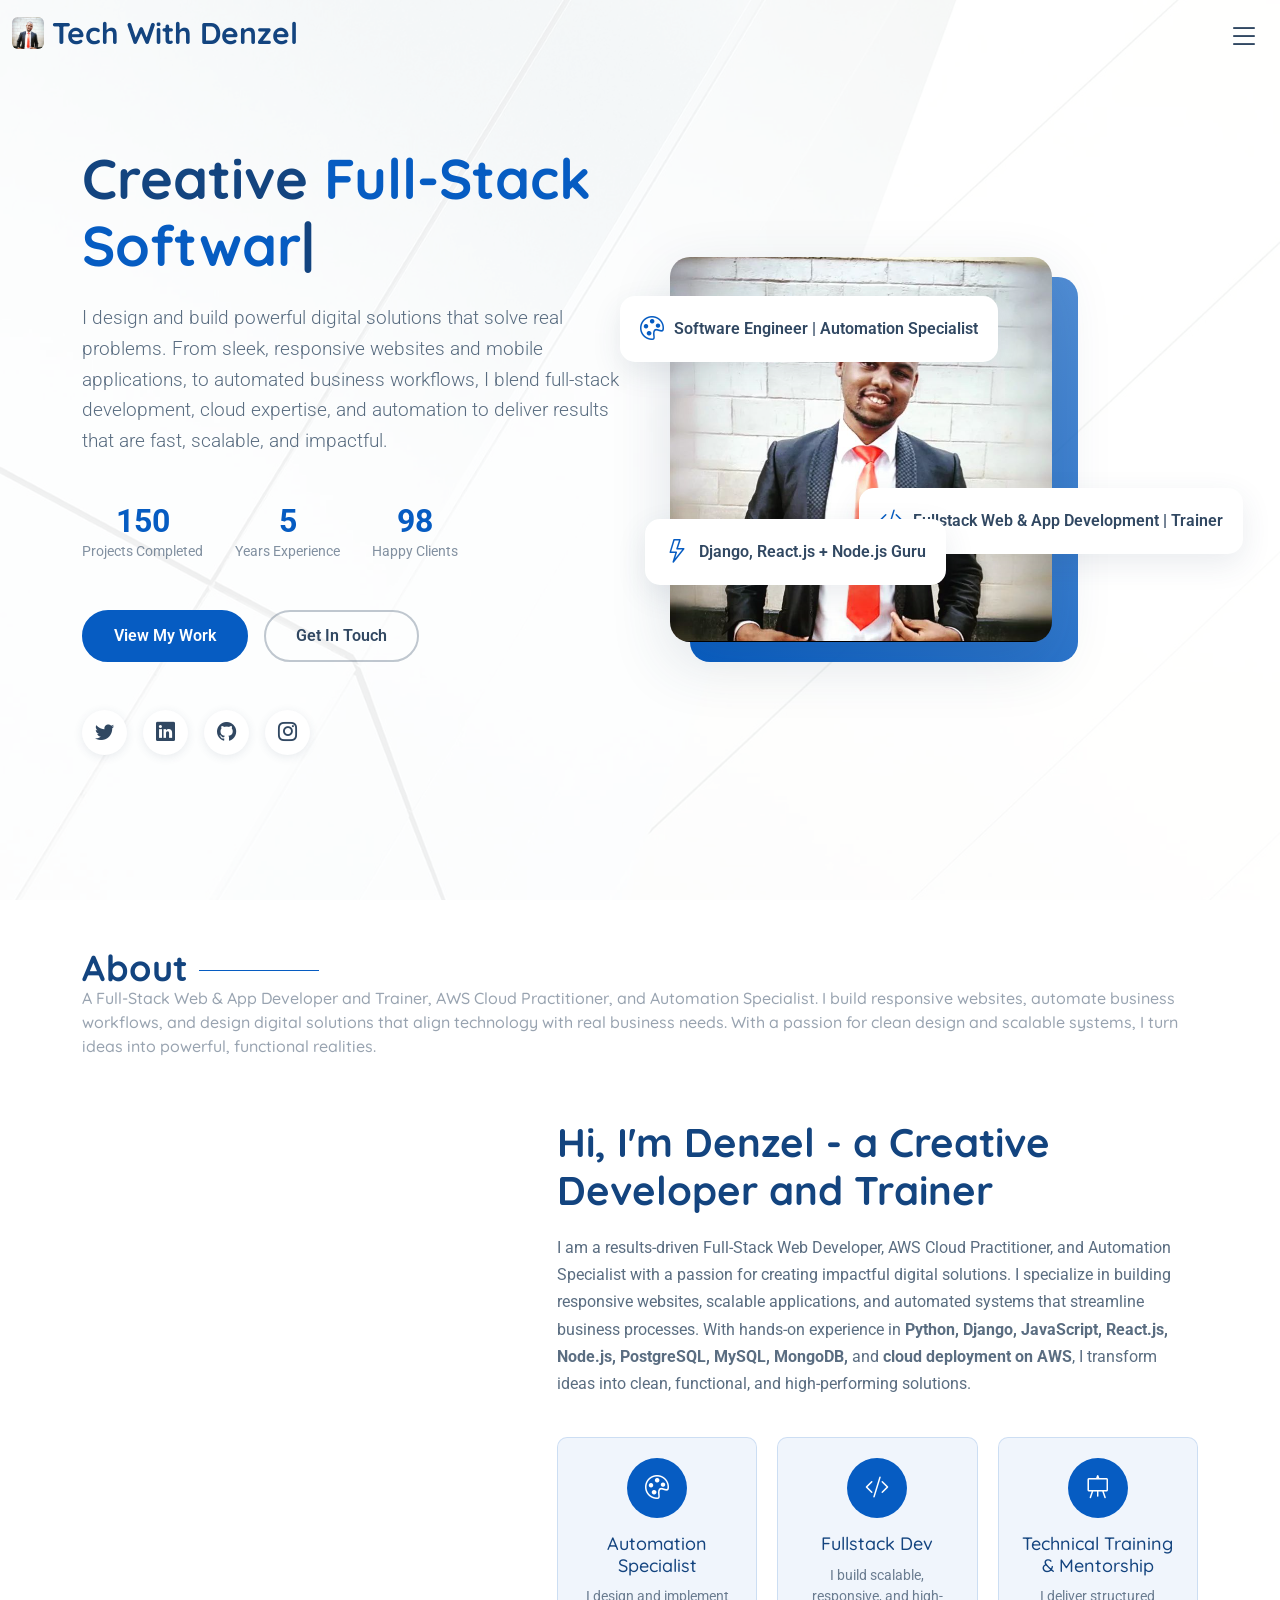
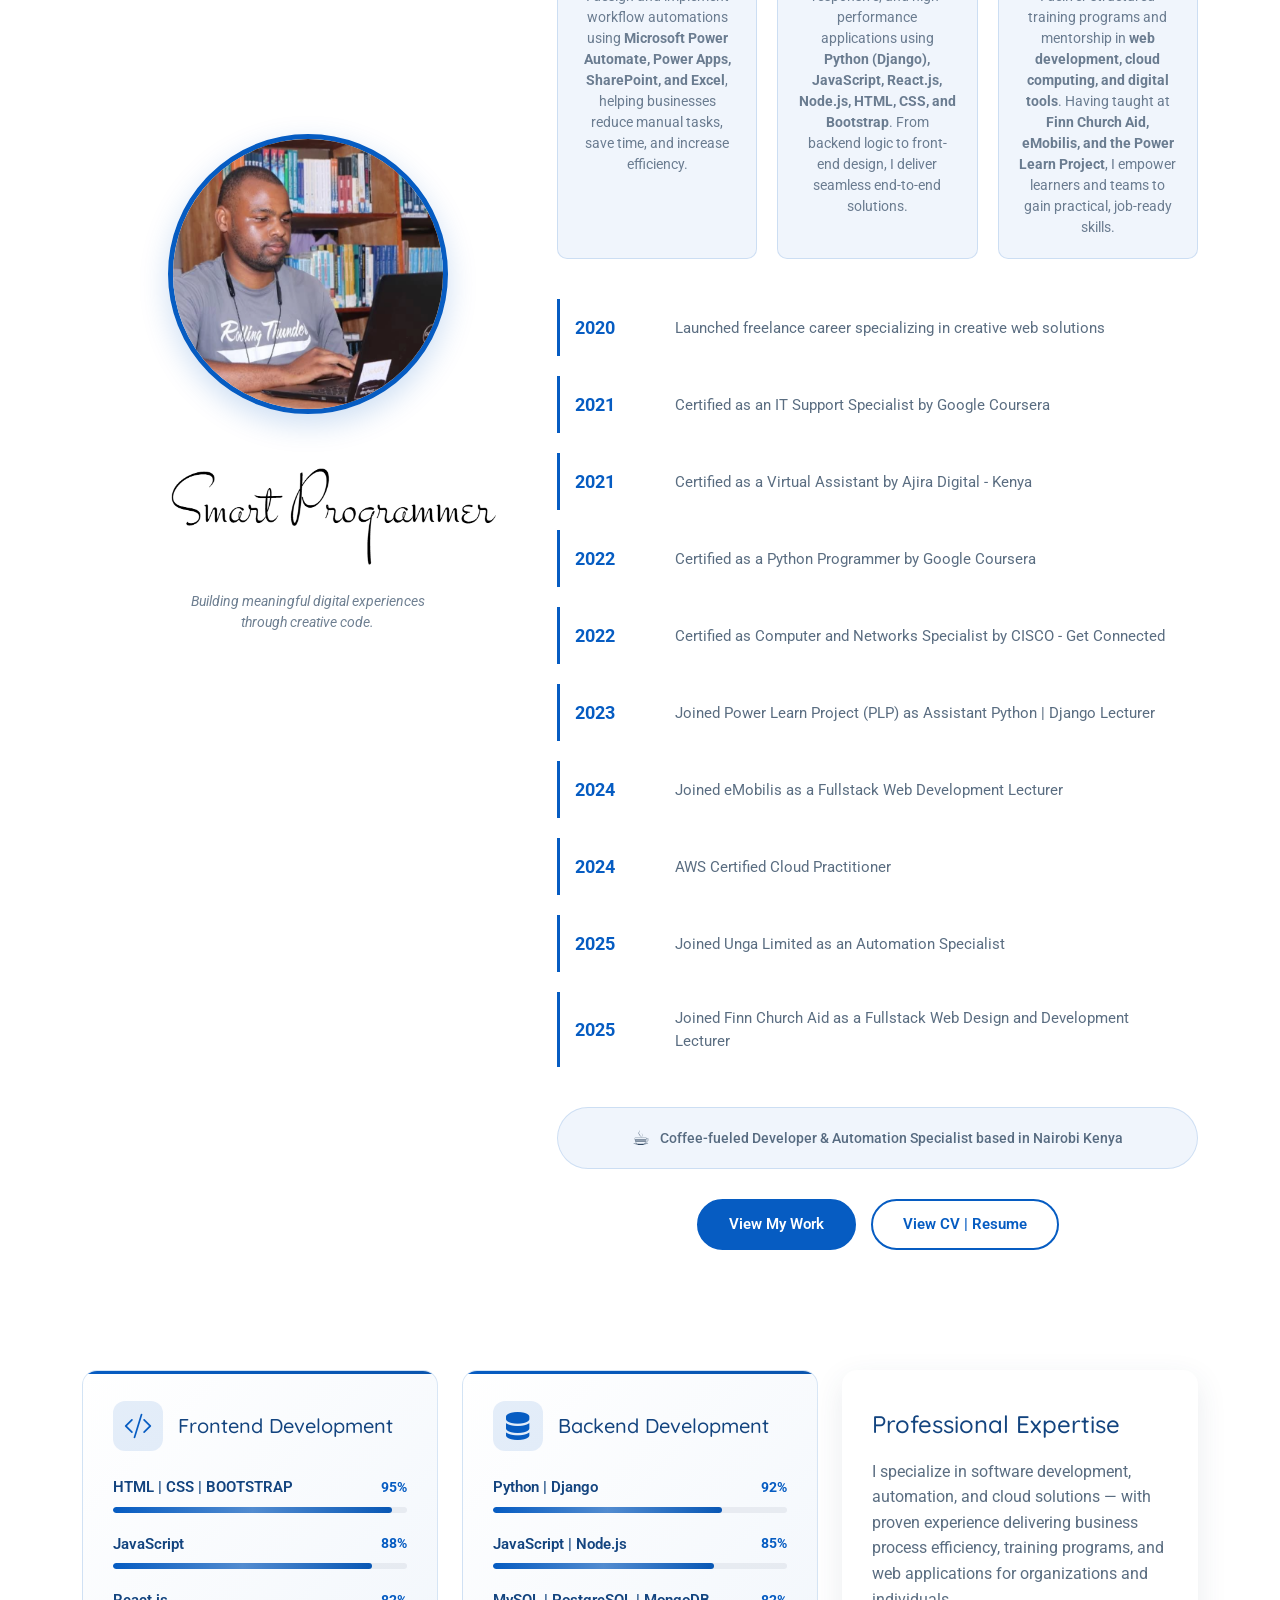
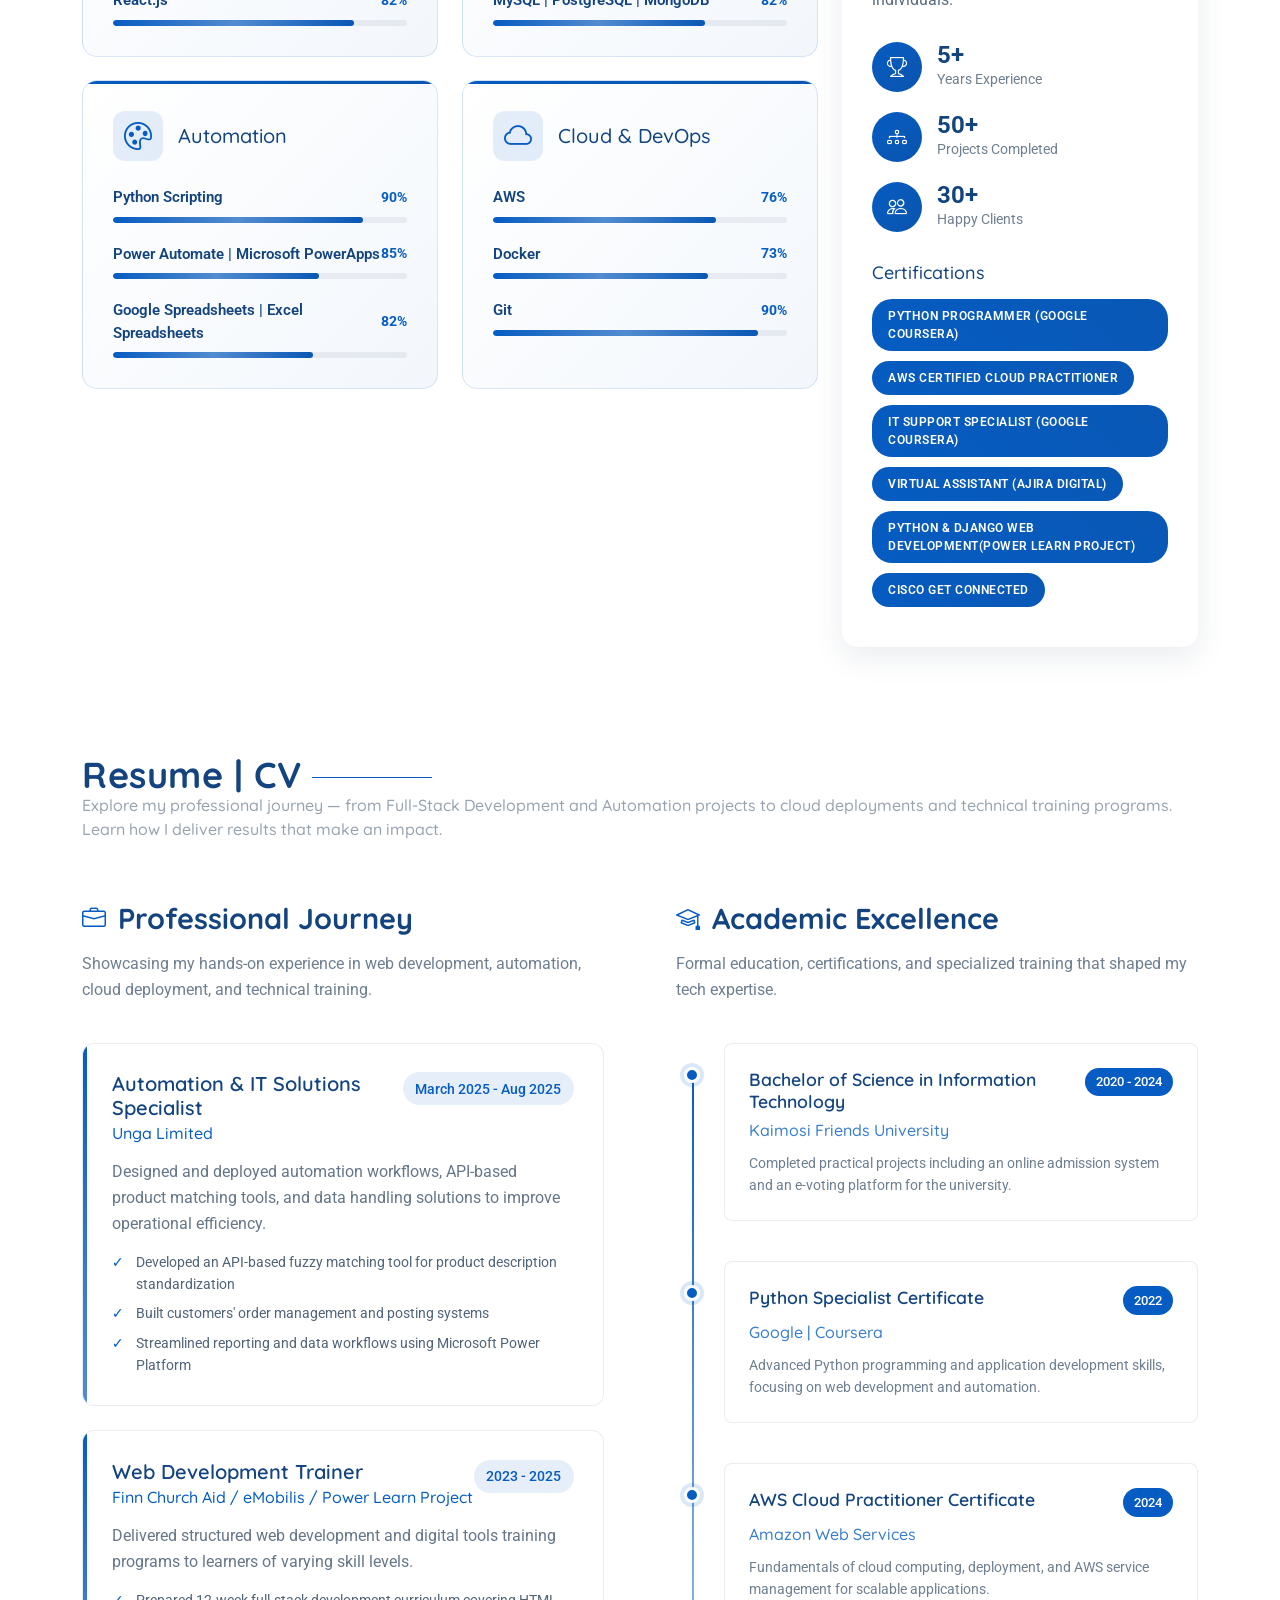
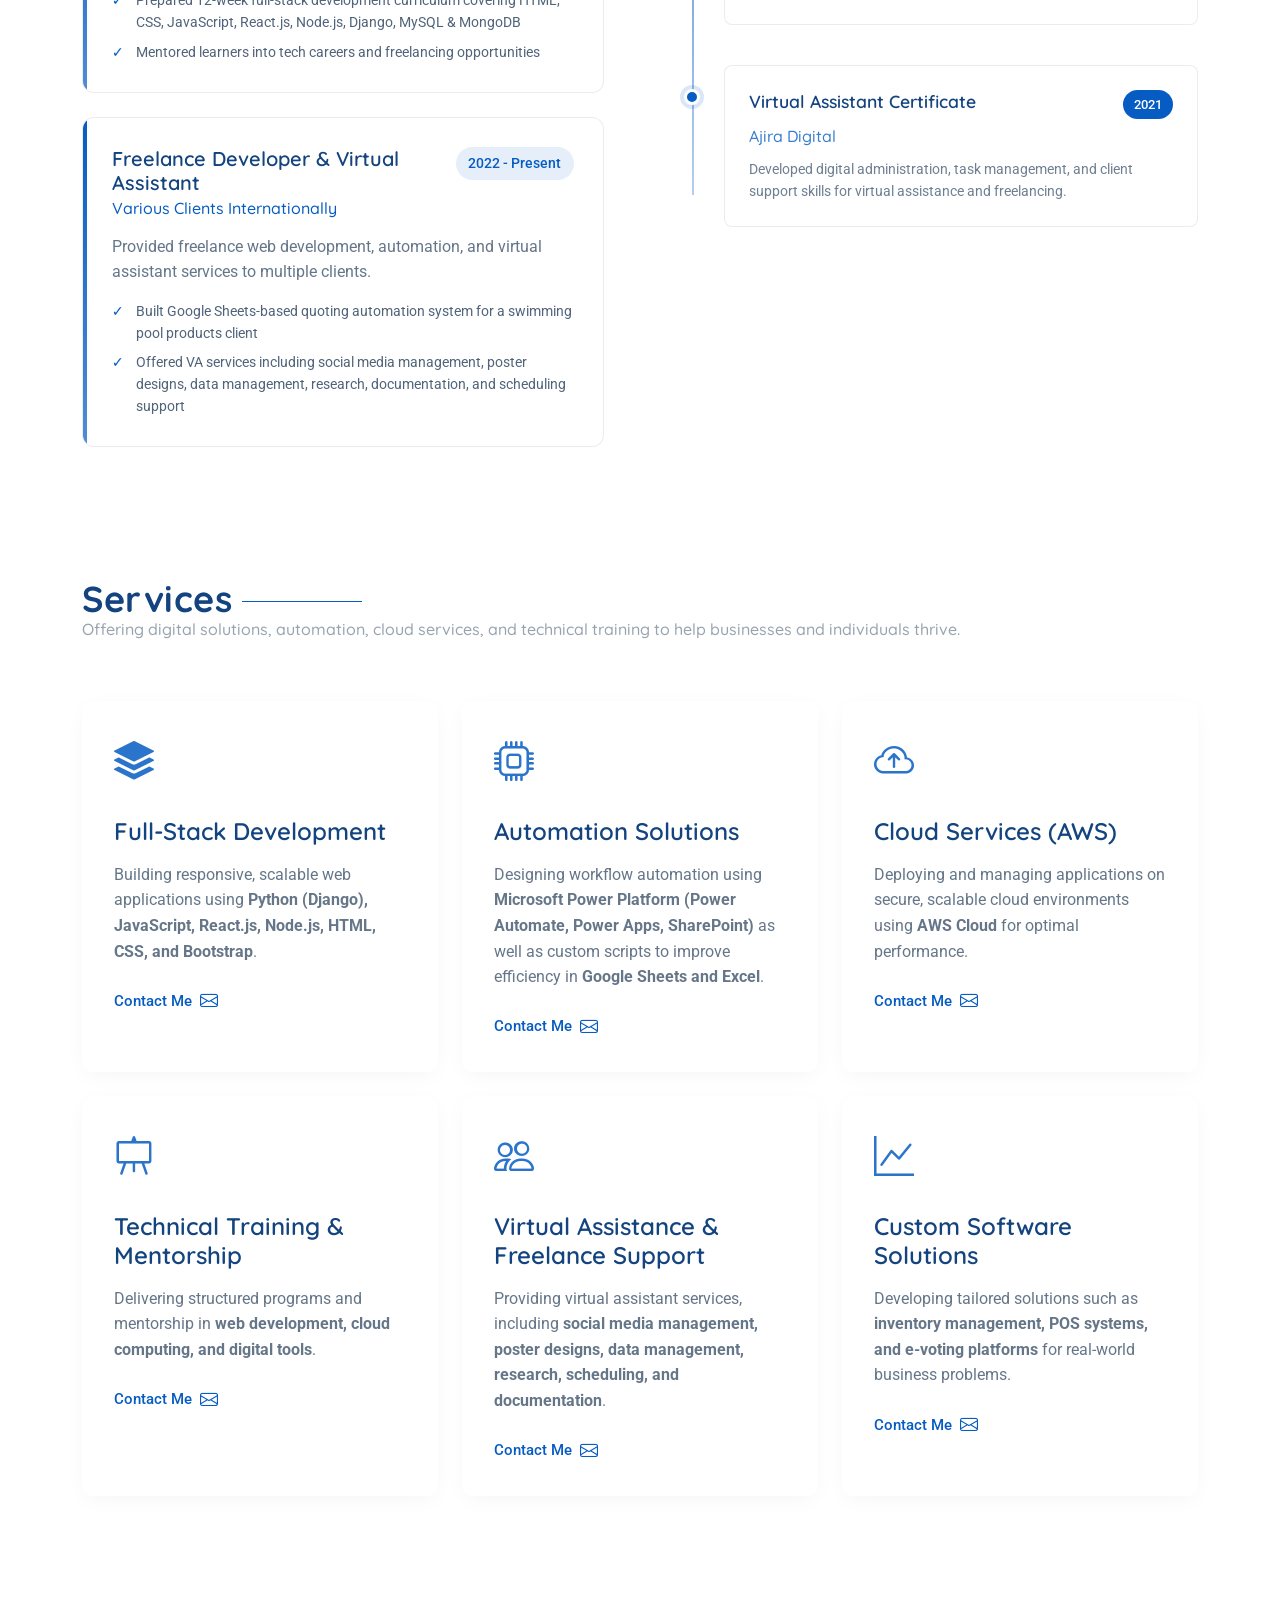
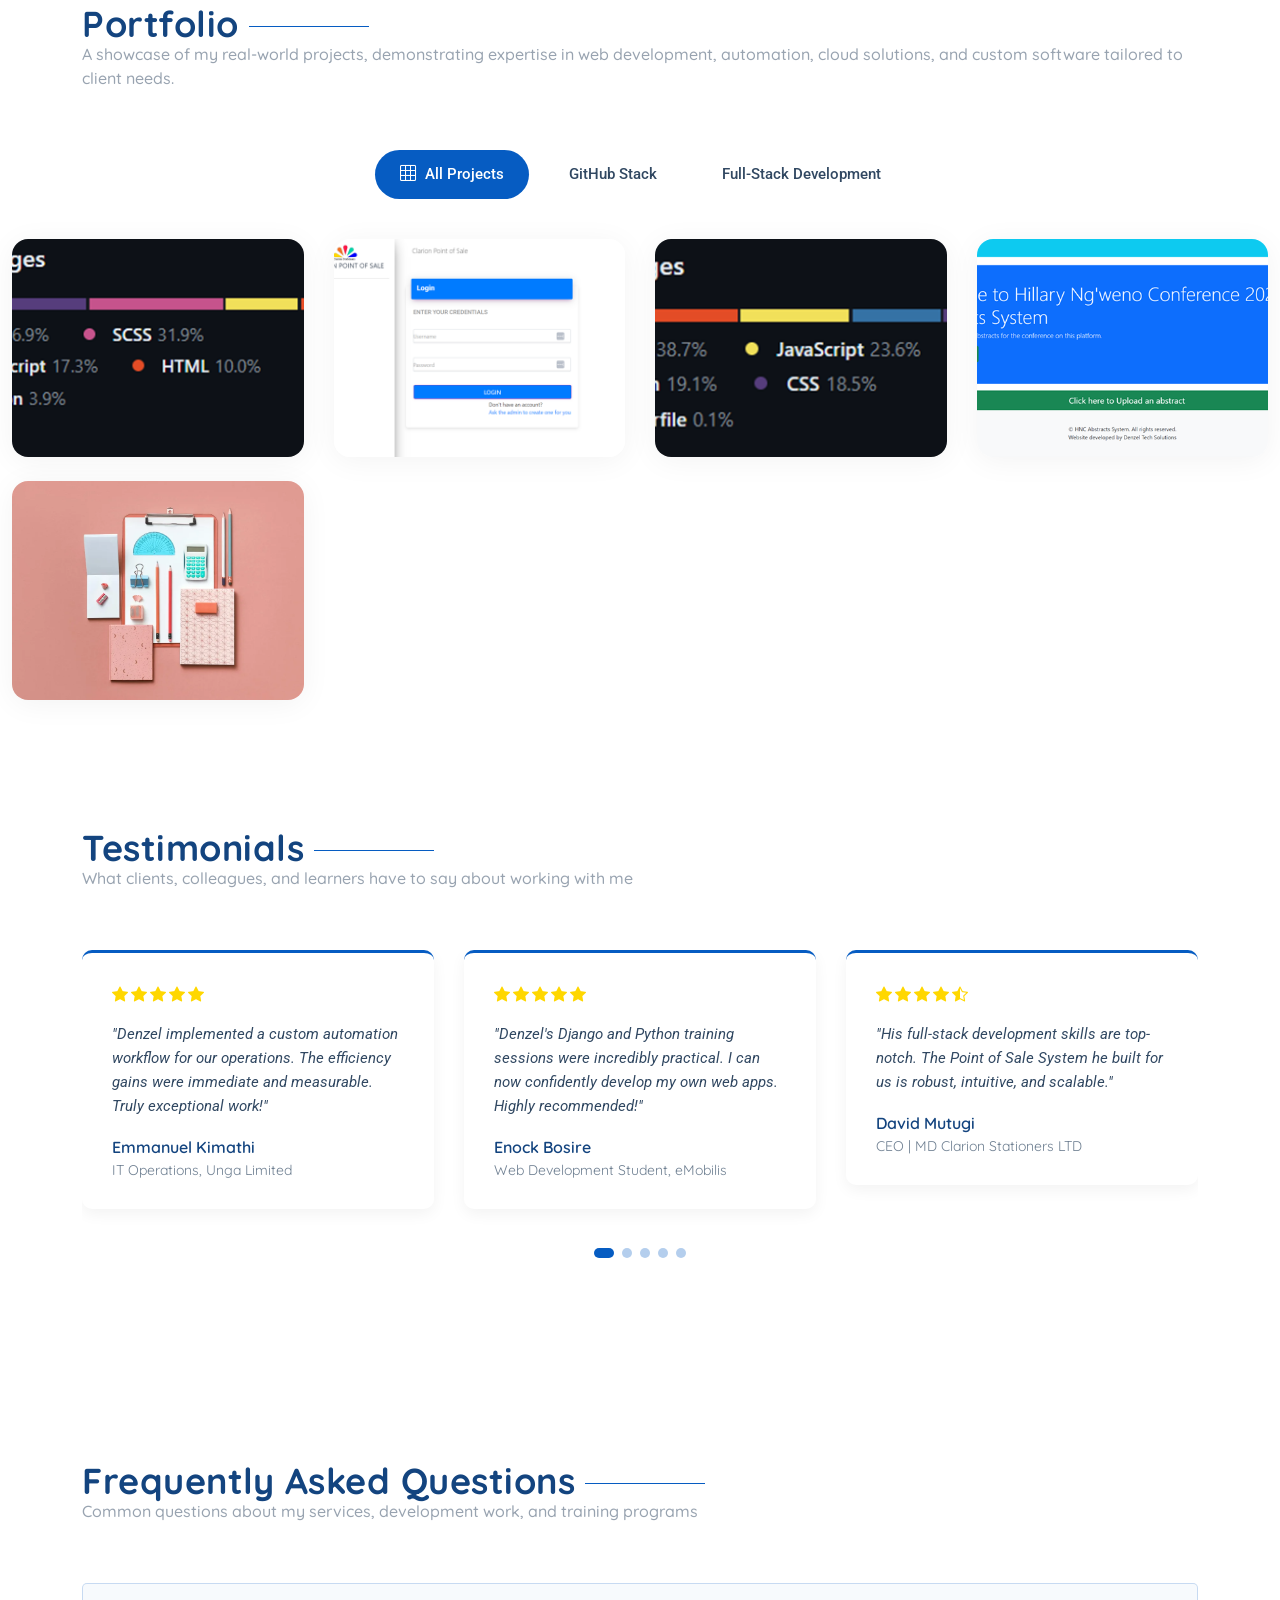
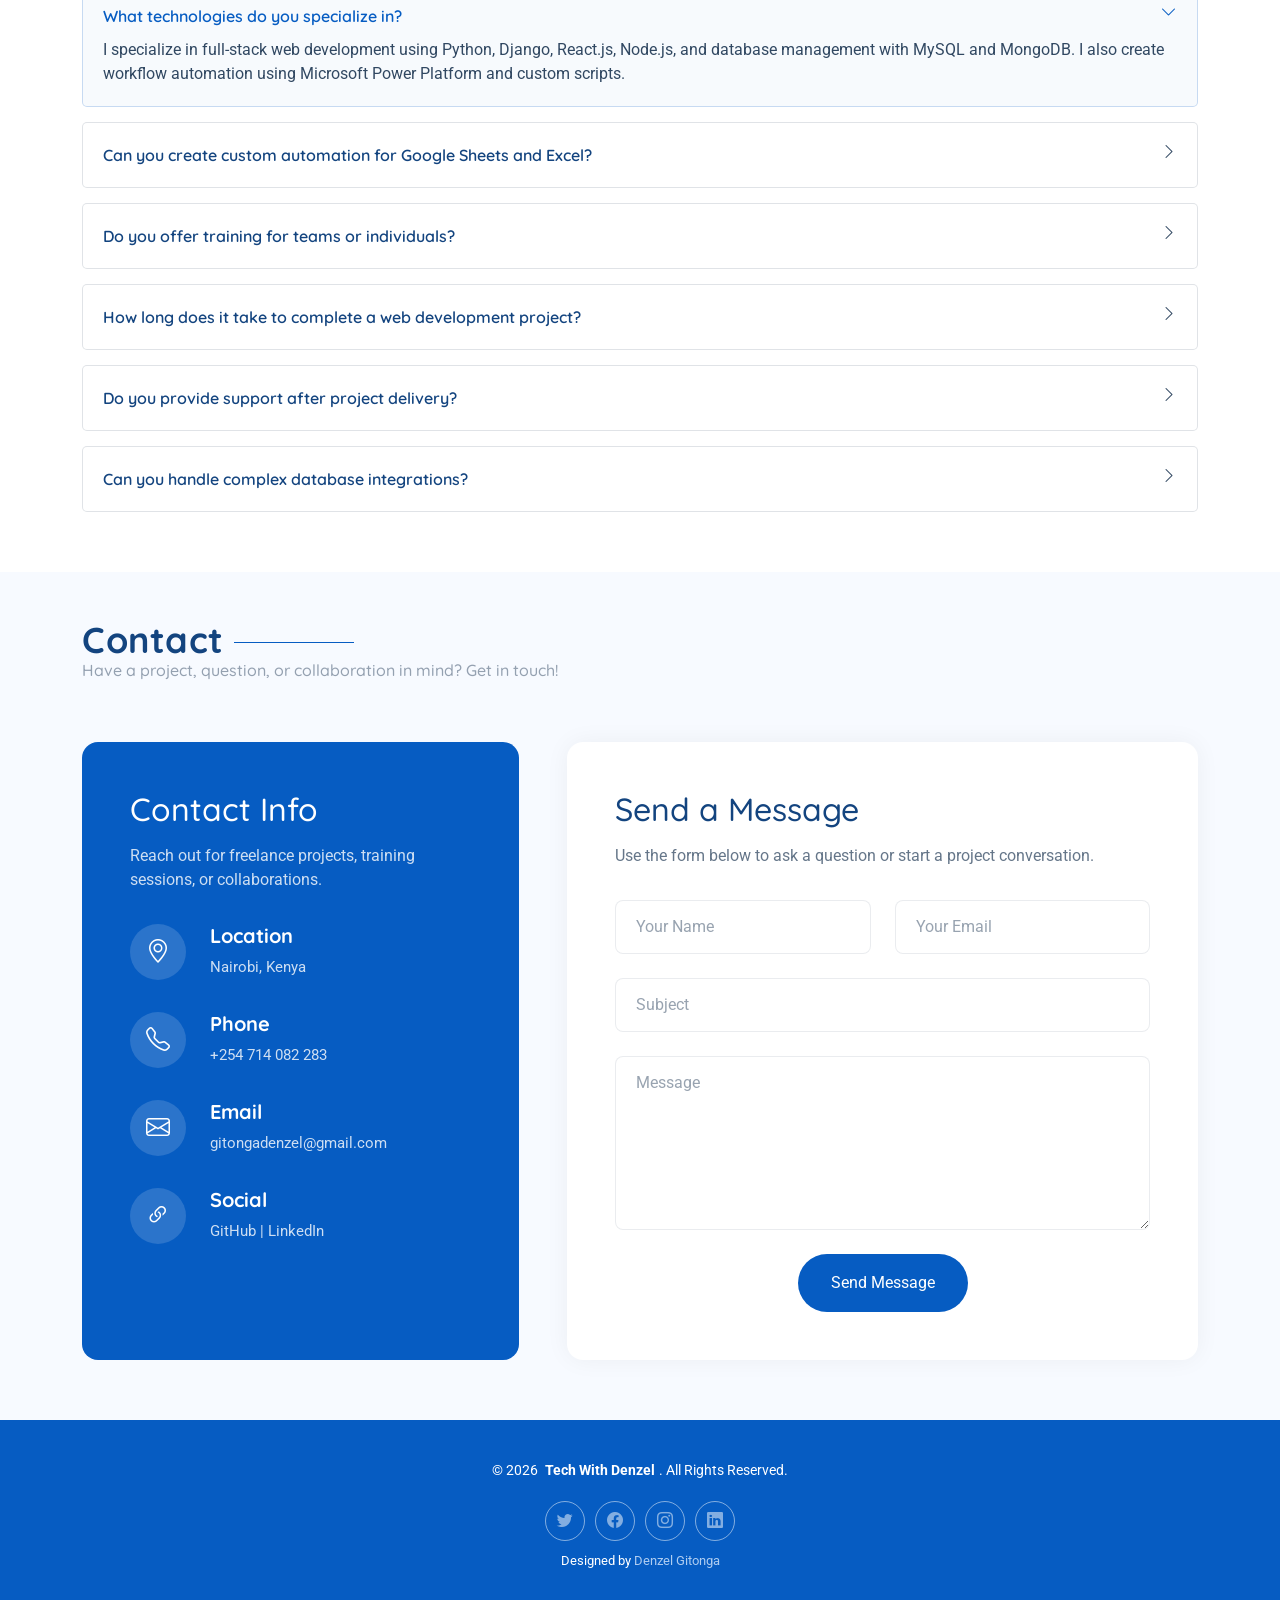
<file: index.html>
<!DOCTYPE html>
<html lang="en">

<head>
  <meta charset="utf-8">
  <meta content="width=device-width, initial-scale=1.0" name="viewport">
  <title>Denzel Gitonga Portfolio</title>
  <meta name="description" content="">
  <meta name="keywords" content="">

  <!-- Favicons -->
  <link href="assets/img/favicon.ico" rel="icon">
  <link href="assets/img/favicon.ico" rel="apple-touch-icon">

  <!-- Fonts -->
  <link href="https://fonts.googleapis.com" rel="preconnect">
  <link href="https://fonts.gstatic.com" rel="preconnect" crossorigin>
  <link href="https://fonts.googleapis.com/css2?family=Roboto:ital,wght@0,100;0,300;0,400;0,500;0,700;0,900;1,100;1,300;1,400;1,500;1,700;1,900&family=Open+Sans:ital,wght@0,300;0,400;0,500;0,600;0,700;0,800;1,300;1,400;1,500;1,600;1,700;1,800&family=Quicksand:wght@300;400;500;600;700&display=swap" rel="stylesheet">

  <!-- Vendor CSS Files -->
  <link href="assets/vendor/bootstrap/css/bootstrap.min.css" rel="stylesheet">
  <link href="assets/vendor/bootstrap-icons/bootstrap-icons.css" rel="stylesheet">
  <link href="assets/vendor/aos/aos.css" rel="stylesheet">
  <link href="assets/vendor/glightbox/css/glightbox.min.css" rel="stylesheet">
  <link href="assets/vendor/swiper/swiper-bundle.min.css" rel="stylesheet">

  <!-- Main CSS File -->
  <link href="assets/css/main.css" rel="stylesheet">


</head>

<body class="index-page">

  <header id="header" class="header d-flex align-items-center fixed-top">
    <div class="container-fluid position-relative d-flex align-items-center justify-content-between">

      <a href="index.html" class="logo d-flex align-items-center">
        <!-- Logo -->
        <img src="assets/img/logo.png" alt="" class="rounded">
        <!-- Text logo -->
        <h1 class="sitename">Tech With Denzel</h1> 
      </a>

      <nav id="navmenu" class="navmenu">
        <!-- Sidebar menu  -->
        <div class="profile-img">
          <img src="assets/img/profile/denzel_official.png" alt="" class="img-fluid rounded-circle">
        </div>

        <a href="index.html" class="logo d-flex align-items-center justify-content-center active">
          <!-- Image logo -->
          <img src="assets/img/logo.png" alt="" class="rounded">
          <h1 class="sitename">Denzel Gitonga</h1>
        </a>

        <!-- Social Media Links -->
        <div class="social-links text-center">
          <a href="https://x.com/GitongaDenzel" class="twitter"><i class="bi bi-twitter-x"></i></a>
          <a href="https://www.facebook.com/Denzel254" class="facebook"><i class="bi bi-facebook"></i></a>
          <a href="https://www.instagram.com/denzelgitonga" class="instagram"><i class="bi bi-instagram"></i></a>
          <!-- <a href="#" class="google-plus"><i class="bi bi-skype"></i></a> -->
          <a href="https://www.linkedin.com/in/denzel-gitonga-67622b208" class="linkedin"><i class="bi bi-linkedin"></i></a>
        </div>

        <!-- Dropdown on sidebar menu  -->
        <ul>
          <li><a href="#hero">Home</a></li>
          <li><a href="#about">About</a></li>
          <li><a href="#resume">Resume</a></li>
          <li><a href="#portfolio">Portfolio</a></li>
          <li><a href="#services">Services</a></li>
          <!-- Dropdown -->
          <!-- <li class="dropdown"><a href="#"><span>Dropdown</span> <i class="bi bi-chevron-down toggle-dropdown"></i></a>
            <ul>
              <li><a href="#">Dropdown 1</a></li>
              <li class="dropdown"><a href="#"><span>Deep Dropdown</span> <i class="bi bi-chevron-down toggle-dropdown"></i></a>
                <ul>
                  <li><a href="#">Deep Dropdown 1</a></li>
                  <li><a href="#">Deep Dropdown 2</a></li>
                  <li><a href="#">Deep Dropdown 3</a></li>
                  <li><a href="#">Deep Dropdown 4</a></li>
                  <li><a href="#">Deep Dropdown 5</a></li>
                </ul>
              </li>
              <li><a href="#">Dropdown 2</a></li>
              <li><a href="#">Dropdown 3</a></li>
              <li><a href="#">Dropdown 4</a></li>
            </ul>
          </li> -->
          <li><a href="#contact">Contact</a></li>
        </ul>
        <i class="mobile-nav-toggle d-xl-none bi bi-list"></i>
      </nav>

    </div>
  </header>

  <main class="main">

    <!-- Hero Section -->
    <section id="hero" class="hero section">

      <div class="container">
        <div class="row g-0 align-items-center">

          <div class="col-lg-6 hero-content" data-aos="fade-right" data-aos-delay="100">
            <div class="content-wrapper">
              <h1 class="hero-title">Creative <span class="typed" data-typed-items="Full-Stack Software Engineer and Developer, Automation Specialist, AWS Cloud Practitioner, Technical Trainer and Lecturer, Freelancer"></span></h1>
              <p class="lead">I design and build powerful digital solutions that solve real problems. From sleek, responsive websites and mobile applications, to automated business workflows, I blend full-stack development, cloud expertise, and automation to deliver results that are fast, scalable, and impactful.</p>

              <div class="hero-stats" data-aos="fade-up" data-aos-delay="200">
                <div class="stat-item">
                  <span class="purecounter" data-purecounter-start="0" data-purecounter-end="150" data-purecounter-duration="2">0</span>
                  <span class="stat-label">Projects Completed</span>
                </div>
                <div class="stat-item">
                  <span class="purecounter" data-purecounter-start="0" data-purecounter-end="5" data-purecounter-duration="2">0</span>
                  <span class="stat-label">Years Experience</span>
                </div>
                <div class="stat-item">
                  <span class="purecounter" data-purecounter-start="0" data-purecounter-end="98" data-purecounter-duration="2">0</span>
                  <span class="stat-label">Happy Clients</span>
                </div>
              </div>

              <div class="hero-actions" data-aos="fade-up" data-aos-delay="300">
                <a href="#portfolio" class="btn btn-primary">View My Work</a>
                <a href="#contact" class="btn btn-outline">Get In Touch</a>
              </div>

              <div class="social-links" data-aos="fade-up" data-aos-delay="400">
                <a href="https://x.com/GitongaDenzel"><i class="bi bi-twitter"></i></a>
                <a href="https://www.linkedin.com/in/denzel-gitonga-67622b208"><i class="bi bi-linkedin"></i></a>
                <a href="https://github.com/DenzelGitonga007"><i class="bi bi-github"></i></a>
                <a href="https://www.instagram.com/denzelgitonga"><i class="bi bi-instagram"></i></a>
              </div>
            </div>
          </div>

          <div class="col-lg-6 hero-image" data-aos="fade-left" data-aos-delay="200">
            <div class="image-container">
              <div class="floating-elements">
                <div class="floating-card card-1" data-aos="zoom-in" data-aos-delay="300">
                  <i class="bi bi-palette"></i>
                  <span>Software Engineer | Automation Specialist</span>
                </div>
                <div class="floating-card card-2" data-aos="zoom-in" data-aos-delay="400">
                  <i class="bi bi-code-slash"></i>
                  <span>Fullstack Web & App Development | Trainer</span>
                </div>
                <div class="floating-card card-3" data-aos="zoom-in" data-aos-delay="500">
                  <i class="bi bi-lightning"></i>
                  <span>Django, React.js + Node.js Guru</span>
                </div>
              </div>
              
              <!-- Big image  -->
              <img src="assets/img/profile/denzel_official.png" alt="Portfolio Hero" class="img-fluid hero-main-image">
              <div class="image-overlay"></div>
            </div>
          </div>

        </div>
      </div>

    </section><!-- /Hero Section -->

    <!-- About Section -->
    <section id="about" class="about section">

      <!-- Section Title -->
      <div class="container section-title">
        <h2>About</h2>
        <p>
          A Full-Stack Web & App Developer and Trainer, AWS Cloud Practitioner, and Automation Specialist. 
          I build responsive websites, automate business workflows, and design digital solutions that align technology with real business needs. 
          With a passion for clean design and scalable systems, I turn ideas into powerful, functional realities.
        </p>
      </div><!-- End Section Title -->

      <div class="container" data-aos="fade-up" data-aos-delay="100">

        <div class="row align-items-center">

          <div class="col-lg-5" data-aos="fade-right" data-aos-delay="200">
            <div class="profile-image-wrapper">
              <div class="profile-image">
                <img src="assets/img/profile/Denzel_Coding.png" alt="Profile" class="img-fluid">
              </div>
              <!-- Signature image -->
              <div class="signature-section">
                <img src="assets/img/misc/signature-1.webp" alt="Signature" class="signature">
                <p class="quote">Building meaningful digital experiences through creative code.</p>
              </div>
            </div>
          </div>

          <div class="col-lg-7" data-aos="fade-left" data-aos-delay="300">
            <div class="about-content">
              <div class="intro">
                <h2>Hi, I'm Denzel - a Creative Developer and Trainer</h2>
                <p>
                  I am a results-driven Full-Stack Web Developer, AWS Cloud Practitioner, and Automation Specialist with a passion for creating impactful digital solutions. 
                  I specialize in building responsive websites, scalable applications, and automated systems that streamline business processes. 
                  With hands-on experience in <strong>Python, Django, JavaScript, React.js, Node.js, PostgreSQL, MySQL, MongoDB,</strong> and <strong>cloud deployment on AWS</strong>, 
                  I transform ideas into clean, functional, and high-performing solutions.
                </p>
              </div>

              <!-- Skills Grid -->
              <div class="skills-grid">
                <div class="skill-item" data-aos="zoom-in" data-aos-delay="400">
                  <div class="skill-icon">
                    <i class="bi bi-palette"></i>
                  </div>
                  <h4>Automation Specialist</h4>
                  <p>
                    I design and implement workflow automations using <strong>Microsoft Power Automate, Power Apps, SharePoint, and Excel</strong>, 
                    helping businesses reduce manual tasks, save time, and increase efficiency.
                  </p>
                </div>
                <div class="skill-item" data-aos="zoom-in" data-aos-delay="450">
                  <div class="skill-icon">
                    <i class="bi bi-code-slash"></i>
                  </div>
                  <h4>Fullstack Dev</h4>
                  <p>
                    I build scalable, responsive, and high-performance applications using 
                    <strong>Python (Django), JavaScript, React.js, Node.js, HTML, CSS, and Bootstrap</strong>. 
                    From backend logic to front-end design, I deliver seamless end-to-end solutions.
                  </p>
                </div>
                <div class="skill-item" data-aos="zoom-in" data-aos-delay="500">
                  <div class="skill-icon">
                    <i class="bi bi-easel"></i>
                  </div>
                  <h4>Technical Training & Mentorship</h4>
                  <p>
                    I deliver structured training programs and mentorship in 
                    <strong>web development, cloud computing, and digital tools</strong>. 
                    Having taught at <strong>Finn Church Aid, eMobilis, and the Power Learn Project</strong>, 
                    I empower learners and teams to gain practical, job-ready skills.
                  </p>
                </div>
              </div>

              <div class="journey-timeline" data-aos="fade-up" data-aos-delay="300">
                <div class="timeline-item">
                  <div class="year">2020</div>
                  <div class="description">Launched freelance career specializing in creative web solutions</div>
                </div>
                <div class="timeline-item">
                  <div class="year">2021</div>
                  <div class="description">Certified as an IT Support Specialist by Google Coursera</div>
                </div>
                <div class="timeline-item">
                  <div class="year">2021</div>
                  <div class="description">Certified as a Virtual Assistant by Ajira Digital - Kenya</div>
                </div>
                <div class="timeline-item">
                  <div class="year">2022</div>
                  <div class="description">Certified as a Python Programmer by Google Coursera</div>
                </div>
                <div class="timeline-item">
                  <div class="year">2022</div>
                  <div class="description">Certified as Computer and Networks Specialist by CISCO - Get Connected</div>
                </div>
                <div class="timeline-item">
                  <div class="year">2023</div>
                  <div class="description">Joined Power Learn Project (PLP) as Assistant Python | Django Lecturer</div>
                </div>
                <div class="timeline-item">
                  <div class="year">2024</div>
                  <div class="description">Joined eMobilis as a Fullstack Web Development Lecturer</div>
                </div>
                <div class="timeline-item">
                  <div class="year">2024</div>
                  <div class="description">AWS Certified Cloud Practitioner</div>
                </div>
                <div class="timeline-item">
                  <div class="year">2025</div>
                  <div class="description">Joined Unga Limited as an Automation Specialist</div>
                </div>
                <div class="timeline-item">
                  <div class="year">2025</div>
                  <div class="description">Joined Finn Church Aid as a Fullstack Web Design and Development Lecturer</div>
                </div>
              </div>

              <div class="cta-section" data-aos="fade-up" data-aos-delay="400">
                <div class="fun-fact">
                  <span class="emoji">☕</span>
                  <span class="text">Coffee-fueled Developer & Automation Specialist based in Nairobi Kenya</span>
                </div>
                <div class="action-buttons">
                  <a href="#portfolio" class="btn btn-primary">View My Work</a>
                  <a href="#resume" class="btn btn-outline">View CV | Resume</a>
                </div>
              </div>

            </div>
          </div>

        </div>

      </div>

    </section><!-- /About Section -->

    <!-- Skills Section -->
    <section id="skills" class="skills section">

      <div class="container" data-aos="fade-up" data-aos-delay="100">

        <div class="row">
          <div class="col-lg-8">
            <div class="skills-grid">
              <div class="row g-4">
                <div class="col-md-6" data-aos="flip-left" data-aos-delay="200">
                  <div class="skill-card">
                    <div class="skill-header">
                      <i class="bi bi-code-slash"></i>
                      <h3>Frontend Development</h3>
                    </div>
                    <div class="skills-animation">
                      <div class="skill-item">
                        <div class="skill-info">
                          <span class="skill-name">HTML | CSS | BOOTSTRAP</span>
                          <span class="skill-percentage">95%</span>
                        </div>
                        <div class="skill-bar progress">
                          <div class="progress-bar" role="progressbar" aria-valuenow="95" aria-valuemin="0" aria-valuemax="100"></div>
                        </div>
                      </div>

                      <div class="skill-item">
                        <div class="skill-info">
                          <span class="skill-name">JavaScript</span>
                          <span class="skill-percentage">88%</span>
                        </div>
                        <div class="skill-bar progress">
                          <div class="progress-bar" role="progressbar" aria-valuenow="88" aria-valuemin="0" aria-valuemax="100"></div>
                        </div>
                      </div>

                      <div class="skill-item">
                        <div class="skill-info">
                          <span class="skill-name">React.js</span>
                          <span class="skill-percentage">82%</span>
                        </div>
                        <div class="skill-bar progress">
                          <div class="progress-bar" role="progressbar" aria-valuenow="82" aria-valuemin="0" aria-valuemax="100"></div>
                        </div>
                      </div>
                    </div>
                  </div><!-- End Frontend Card -->
                </div>

                <div class="col-md-6" data-aos="flip-left" data-aos-delay="300">
                  <div class="skill-card">
                    <div class="skill-header">
                      <i class="bi bi-server"></i>
                      <h3>Backend Development</h3>
                    </div>
                    <div class="skills-animation">
                      <div class="skill-item">
                        <div class="skill-info">
                          <span class="skill-name">Python | Django</span>
                          <span class="skill-percentage">92%</span>
                        </div>
                        <div class="skill-bar progress">
                          <div class="progress-bar" role="progressbar" aria-valuenow="78" aria-valuemin="0" aria-valuemax="100"></div>
                        </div>
                      </div>

                      <div class="skill-item">
                        <div class="skill-info">
                          <span class="skill-name">JavaScript | Node.js</span>
                          <span class="skill-percentage">85%</span>
                        </div>
                        <div class="skill-bar progress">
                          <div class="progress-bar" role="progressbar" aria-valuenow="75" aria-valuemin="0" aria-valuemax="100"></div>
                        </div>
                      </div>

                      <div class="skill-item">
                        <div class="skill-info">
                          <span class="skill-name">MySQL | PostgreSQL | MongoDB</span>
                          <span class="skill-percentage">82%</span>
                        </div>
                        <div class="skill-bar progress">
                          <div class="progress-bar" role="progressbar" aria-valuenow="72" aria-valuemin="0" aria-valuemax="100"></div>
                        </div>
                      </div>
                    </div>
                  </div><!-- End Backend Card -->
                </div>

                <div class="col-md-6" data-aos="flip-left" data-aos-delay="400">
                  <div class="skill-card">
                    <div class="skill-header">
                      <i class="bi bi-palette"></i>
                      <h3>Automation</h3>
                    </div>
                    <div class="skills-animation">
                      <div class="skill-item">
                        <div class="skill-info">
                          <span class="skill-name">Python Scripting</span>
                          <span class="skill-percentage">90%</span>
                        </div>
                        <div class="skill-bar progress">
                          <div class="progress-bar" role="progressbar" aria-valuenow="85" aria-valuemin="0" aria-valuemax="100"></div>
                        </div>
                      </div>

                      <div class="skill-item">
                        <div class="skill-info">
                          <span class="skill-name">Power Automate | Microsoft PowerApps</span>
                          <span class="skill-percentage">85%</span>
                        </div>
                        <div class="skill-bar progress">
                          <div class="progress-bar" role="progressbar" aria-valuenow="70" aria-valuemin="0" aria-valuemax="100"></div>
                        </div>
                      </div>

                      <div class="skill-item">
                        <div class="skill-info">
                          <span class="skill-name">Google Spreadsheets | Excel Spreadsheets</span>
                          <span class="skill-percentage">82%</span>
                        </div>
                        <div class="skill-bar progress">
                          <div class="progress-bar" role="progressbar" aria-valuenow="68" aria-valuemin="0" aria-valuemax="100"></div>
                        </div>
                      </div>
                    </div>
                  </div><!-- End Design Card -->
                </div>

                <div class="col-md-6" data-aos="flip-left" data-aos-delay="500">
                  <div class="skill-card">
                    <div class="skill-header">
                      <i class="bi bi-cloud"></i>
                      <h3>Cloud &amp; DevOps</h3>
                    </div>
                    <div class="skills-animation">
                      <div class="skill-item">
                        <div class="skill-info">
                          <span class="skill-name">AWS</span>
                          <span class="skill-percentage">76%</span>
                        </div>
                        <div class="skill-bar progress">
                          <div class="progress-bar" role="progressbar" aria-valuenow="76" aria-valuemin="0" aria-valuemax="100"></div>
                        </div>
                      </div>

                      <div class="skill-item">
                        <div class="skill-info">
                          <span class="skill-name">Docker</span>
                          <span class="skill-percentage">73%</span>
                        </div>
                        <div class="skill-bar progress">
                          <div class="progress-bar" role="progressbar" aria-valuenow="73" aria-valuemin="0" aria-valuemax="100"></div>
                        </div>
                      </div>

                      <div class="skill-item">
                        <div class="skill-info">
                          <span class="skill-name">Git</span>
                          <span class="skill-percentage">90%</span>
                        </div>
                        <div class="skill-bar progress">
                          <div class="progress-bar" role="progressbar" aria-valuenow="90" aria-valuemin="0" aria-valuemax="100"></div>
                        </div>
                      </div>
                    </div>
                  </div><!-- End DevOps Card -->
                </div>
              </div>
            </div><!-- End Skills Grid -->
          </div>

          <div class="col-lg-4">
            <div class="skills-summary" data-aos="fade-left" data-aos-delay="200">
              <h3>Professional Expertise</h3>
              <p>I specialize in software development, automation, and cloud solutions — 
                with proven experience delivering business process efficiency, training programs, and web applications 
                for organizations and individuals.
              </p>

              <div class="summary-stats">
                <div class="stat-item" data-aos="zoom-in" data-aos-delay="300">
                  <div class="stat-circle">
                    <i class="bi bi-trophy"></i>
                  </div>
                  <div class="stat-info">
                    <span class="stat-number">5+</span>
                    <span class="stat-label">Years Experience</span>
                  </div>
                </div>

                <div class="stat-item" data-aos="zoom-in" data-aos-delay="400">
                  <div class="stat-circle">
                    <i class="bi bi-diagram-3"></i>
                  </div>
                  <div class="stat-info">
                    <span class="stat-number">50+</span>
                    <span class="stat-label">Projects Completed</span>
                  </div>
                </div>

                <div class="stat-item" data-aos="zoom-in" data-aos-delay="500">
                  <div class="stat-circle">
                    <i class="bi bi-people"></i>
                  </div>
                  <div class="stat-info">
                    <span class="stat-number">30+</span>
                    <span class="stat-label">Happy Clients</span>
                  </div>
                </div>
              </div>

              <div class="skills-badges" data-aos="fade-up" data-aos-delay="600">
                <h4>Certifications</h4>
                <div class="badge-list">
                  <div class="skill-badge">Python Programmer (Google Coursera)</div>
                  <div class="skill-badge">AWS Certified Cloud Practitioner</div>
                  <div class="skill-badge">IT Support Specialist (Google Coursera)</div>
                  <div class="skill-badge">Virtual Assistant (Ajira Digital)</div>
                  <div class="skill-badge">Python & Django Web Development(Power Learn Project)</div>
                  <div class="skill-badge">CISCO Get Connected</div>
                </div>
              </div>
            </div><!-- End Skills Summary -->
          </div>
        </div>

      </div>

    </section><!-- /Skills Section -->

    <!-- Resume Section -->
    <section id="resume" class="resume section">

      <!-- Section Title -->
      <div class="container section-title">
        <h2>Resume | CV</h2>
        <p>
          Explore my professional journey — from Full-Stack Development and Automation projects to cloud deployments and 
          technical training programs. Learn how I deliver results that make an impact.
        </p>
      </div><!-- End Section Title -->

      <div class="container" data-aos="fade-up" data-aos-delay="100">

        <div class="row">
          <div class="col-lg-6" data-aos="fade-right" data-aos-delay="200">
            <div class="experience-section">
              <div class="section-header">
                <h2><i class="bi bi-briefcase"></i> Professional Journey</h2>
                <p class="section-subtitle">
                  Showcasing my hands-on experience in web development, automation, cloud deployment, and technical training.
                </p>
              </div>

              <div class="experience-cards">
                <div class="experience-card" data-aos="zoom-in" data-aos-delay="300">
                  <div class="card-header">
                    <div class="role-info">
                      <h3>Automation & IT Solutions Specialist</h3>
                      <h4>Unga Limited</h4>
                    </div>
                    <span class="duration">March 2025 - Aug 2025</span>
                  </div>
                    <div class="card-body">
                      <p>Designed and deployed automation workflows, API-based product matching tools, and data handling solutions to improve operational efficiency.</p>
                      <ul class="achievements">
                        <li>Developed an API-based fuzzy matching tool for product description standardization</li>
                        <li>Built customers' order management and posting systems</li>
                        <li>Streamlined reporting and data workflows using Microsoft Power Platform</li>
                      </ul>
                    </div>
                </div>

              <div class="experience-card" data-aos="zoom-in" data-aos-delay="400">
                <div class="card-header">
                  <div class="role-info">
                    <h3>Web Development Trainer</h3>
                    <h4>Finn Church Aid / eMobilis / Power Learn Project</h4>
                  </div>
                  <span class="duration">2023 - 2025</span>
                </div>
                <div class="card-body">
                  <p>Delivered structured web development and digital tools training programs to learners of varying skill levels.</p>
                  <ul class="achievements">
                    <li>Prepared 12-week full-stack development curriculum covering HTML, CSS, JavaScript, React.js, Node.js, Django, MySQL & MongoDB</li>
                    <li>Mentored learners into tech careers and freelancing opportunities</li>
                  </ul>
                </div>
              </div>

              <div class="experience-card" data-aos="zoom-in" data-aos-delay="500">
                <div class="card-header">
                  <div class="role-info">
                    <h3>Freelance Developer & Virtual Assistant</h3>
                    <h4>Various Clients Internationally</h4>
                  </div>
                  <span class="duration">2022 - Present</span>
                </div>
                <div class="card-body">
                  <p>Provided freelance web development, automation, and virtual assistant services to multiple clients.</p>
                  <ul class="achievements">
                    <li>Built Google Sheets-based quoting automation system for a swimming pool products client</li>
                    <li>Offered VA services including social media management, poster designs, data management, research, documentation, and scheduling support</li>
                  </ul>
                </div>
              </div>

              </div>
            </div>
          </div>
          <!-- End of professionalism -->

          <!-- Education  -->
          <div class="col-lg-6" data-aos="fade-left" data-aos-delay="200">
            <div class="education-section">
              <div class="section-header">
                <h2><i class="bi bi-mortarboard"></i> Academic Excellence</h2>
                <p class="section-subtitle">Formal education, certifications, and specialized training that shaped my tech expertise.</p>
              </div>

              <div class="education-timeline">
                <div class="timeline-track"></div>

                <div class="education-item" data-aos="slide-up" data-aos-delay="300">
                  <div class="timeline-marker"></div>
                  <div class="education-content">
                    <div class="degree-header">
                      <h3>Bachelor of Science in Information Technology</h3>
                      <span class="year">2020 - 2024</span>
                    </div>
                    <h4 class="institution">Kaimosi Friends University</h4>
                    <p>Completed practical projects including an online admission system and an e-voting platform for the university.</p>
                  </div>
                </div>

                <div class="education-item" data-aos="slide-up" data-aos-delay="400">
                  <div class="timeline-marker"></div>
                  <div class="education-content">
                    <div class="degree-header">
                      <h3>Python Specialist Certificate</h3>
                      <span class="year">2022</span>
                    </div>
                    <h4 class="institution">Google | Coursera</h4>
                    <p>Advanced Python programming and application development skills, focusing on web development and automation.</p>
                  </div>
                </div>

                <div class="education-item" data-aos="slide-up" data-aos-delay="500">
                  <div class="timeline-marker"></div>
                  <div class="education-content">
                    <div class="degree-header">
                      <h3>AWS Cloud Practitioner Certificate</h3>
                      <span class="year">2024</span>
                    </div>
                    <h4 class="institution">Amazon Web Services</h4>
                    <p>Fundamentals of cloud computing, deployment, and AWS service management for scalable applications.</p>
                  </div>
                </div>

                <div class="education-item" data-aos="slide-up" data-aos-delay="600">
                  <div class="timeline-marker"></div>
                  <div class="education-content">
                    <div class="degree-header">
                      <h3>Virtual Assistant Certificate</h3>
                      <span class="year">2021</span>
                    </div>
                    <h4 class="institution">Ajira Digital</h4>
                    <p>Developed digital administration, task management, and client support skills for virtual assistance and freelancing.</p>
                  </div>
                </div>

              </div>
            </div>
          </div>
          <!-- End of education -->

        </div>

      </div>

    </section><!-- /Resume Section -->

    <!-- Services Section -->
    <section id="services" class="services section">

      <!-- Section Title -->
      <div class="container section-title">
        <h2>Services</h2>
        <p>Offering digital solutions, automation, cloud services, and technical training to help businesses and individuals thrive.</p>
      </div><!-- End Section Title -->

      <div class="container" data-aos="fade-up" data-aos-delay="100">
        <div class="row g-4">

          <!-- Card 1 -->
          <div class="col-lg-4 col-md-6" data-aos="fade-up" data-aos-delay="100">
            <div class="service-item">
              <div class="icon">
                <i class="bi bi-stack"></i>
              </div>
              <h3>Full-Stack Development</h3>
              <p>Building responsive, scalable web applications using <strong>Python (Django), JavaScript, React.js, Node.js, HTML, CSS, and Bootstrap</strong>.</p>
              <div class="card-links">
                <a href="#contact" class="link-item">
                  Contact Me
                  <i class="bi bi-envelope"></i>
                </a>
              </div>
            </div>
          </div><!-- End Service Item -->

          <!-- Card 2 -->
          <div class="col-lg-4 col-md-6" data-aos="fade-up" data-aos-delay="200">
            <div class="service-item">
              <div class="icon">
                <i class="bi bi-cpu"></i>
              </div>
              <h3>Automation Solutions</h3>
              <p>Designing workflow automation using <strong>Microsoft Power Platform (Power Automate, Power Apps, SharePoint)</strong> as well as custom scripts to improve efficiency in <strong>Google Sheets and Excel</strong>.</p>
              <div class="card-links">
                <a href="#contact" class="link-item">
                  Contact Me
                  <i class="bi bi-envelope"></i>
                </a>
              </div>
            </div>
          </div><!-- End Service Item -->

          <!-- Card 3 -->
          <div class="col-lg-4 col-md-6" data-aos="fade-up" data-aos-delay="300">
            <div class="service-item">
              <div class="icon">
                <i class="bi bi-cloud-arrow-up"></i>
              </div>
              <h3>Cloud Services (AWS)</h3>
              <p>Deploying and managing applications on secure, scalable cloud environments using <strong>AWS Cloud</strong> for optimal performance.</p>
              <div class="card-links">
                <a href="#contact" class="link-item">
                  Contact Me
                  <i class="bi bi-envelope"></i>
                </a>
              </div>
            </div>
          </div><!-- End Service Item -->

          <!-- Card 4 -->
          <div class="col-lg-4 col-md-6" data-aos="fade-up" data-aos-delay="400">
            <div class="service-item">
              <div class="icon">
                <i class="bi bi-easel"></i>
              </div>
              <h3>Technical Training & Mentorship</h3>
              <p>Delivering structured programs and mentorship in <strong>web development, cloud computing, and digital tools</strong>.</p>
              <div class="card-links">
                <a href="#contact" class="link-item">
                  Contact Me
                  <i class="bi bi-envelope"></i>
                </a>
              </div>
            </div>
          </div><!-- End Service Item -->

          <!-- Card 5 -->
          <div class="col-lg-4 col-md-6" data-aos="fade-up" data-aos-delay="500">
            <div class="service-item">
              <div class="icon">
                <i class="bi bi-people"></i>
              </div>
              <h3>Virtual Assistance & Freelance Support</h3>
              <p>Providing virtual assistant services, including <strong>social media management, poster designs, data management, research, scheduling, and documentation</strong>.</p>
              <div class="card-links">
                <a href="#contact" class="link-item">
                  Contact Me
                  <i class="bi bi-envelope"></i>
                </a>
              </div>
            </div>
          </div><!-- End Service Item -->

          <!-- Card 6 -->
          <div class="col-lg-4 col-md-6" data-aos="fade-up" data-aos-delay="600">
            <div class="service-item">
              <div class="icon">
                <i class="bi bi-graph-up"></i>
              </div>
              <h3>Custom Software Solutions</h3>
              <p>Developing tailored solutions such as <strong>inventory management, POS systems, and e-voting platforms</strong> for real-world business problems.</p>
              <div class="card-links">
                <a href="#contact" class="link-item">
                  Contact Me
                  <i class="bi bi-envelope"></i>
                </a>
              </div>
            </div>
          </div><!-- End Service Item -->

        </div>
      </div>
    </section><!-- /Services Section -->


    <!-- Portfolio Section -->
    <section id="portfolio" class="portfolio section">

      <!-- Section Title -->
      <div class="container section-title">
        <h2>Portfolio</h2>
        <p>A showcase of my real-world projects, demonstrating expertise in web development, automation, cloud solutions, and custom software tailored to client needs.</p>

      </div><!-- End Section Title -->

      <div class="container-fluid" data-aos="fade-up" data-aos-delay="100">

        <div class="isotope-layout" data-default-filter="*" data-layout="masonry" data-sort="original-order">

          <ul class="portfolio-filters isotope-filters" data-aos="fade-up" data-aos-delay="200">
            <li data-filter="*" class="filter-active">
              <i class="bi bi-grid-3x3"></i> All Projects
            </li>
            <li data-filter=".filter-github">
              GitHub Stack
            </li>
            <li data-filter=".filter-fullstack-development">
              Full-Stack Development
            </li>
            <!-- <li data-filter=".filter-automation">
              Automation
            </li> -->
            <!-- <li data-filter=".filter-more-development">
              Marketing
            </li> -->
          </ul>

          <div class="row g-4 isotope-container" data-aos="fade-up" data-aos-delay="300">
          <!-- GitHub Stack 1 - Point of Sale System -->
          <div class="col-xl-3 col-lg-4 col-md-6 portfolio-item isotope-item filter-github">
            <article class="portfolio-entry">
              <figure class="entry-image">
                <img src="assets/img/portfolio/github_stack.png" class="img-fluid" alt="POS System Screenshot" loading="lazy">
                <div class="entry-overlay">
                  <div class="overlay-content">
                    <div class="entry-meta">GitHubStack</div>
                    <h3 class="entry-title">Point of Sale System</h3>
                    <div class="entry-links">
                      <!-- Lightbox for image preview -->
                      <a href="assets/img/portfolio/github_stack.png" class="glightbox" data-gallery="portfolio-gallery-ui" data-glightbox="title: POS System; description: A full-featured Point of Sale system developed using Python Django and JavaScript, designed for inventory management, sales tracking, and seamless reporting.">
                        <i class="bi bi-arrows-angle-expand"></i>
                      </a>
                      <!-- Details page or external link -->
                      <!-- <a href="portfolio-details.html">
                        <i class="bi bi-arrow-right"></i>
                      </a> -->
                    </div>
                  </div>
                </div>
              </figure>
            </article>
          </div><!-- End Portfolio Item -->

          <!-- Point of Sale System -->
          <div class="col-xl-3 col-lg-4 col-md-6 portfolio-item isotope-item filter-fullstack-development">
            <article class="portfolio-entry">
              <figure class="entry-image">
                <img src="assets/img/portfolio/point_of_sale_login_1.png" class="img-fluid" alt="Point of Sale System Screenshot" loading="lazy">
                <div class="entry-overlay">
                  <div class="overlay-content">
                    <div class="entry-meta">Full-Stack Development</div>
                    <h3 class="entry-title">Point of Sale System</h3>
                    <div class="entry-links">
                      <!-- Lightbox for image preview -->
                      <a href="assets/img/portfolio/point_of_sale_login_1.png" class="glightbox" data-gallery="portfolio-gallery-development" data-glightbox="title: Point of Sale System; description: A complete Point of Sale system developed using Python Django and JavaScript, featuring inventory management, sales tracking, reporting, and a secure login system.">
                        <i class="bi bi-arrows-angle-expand"></i>
                      </a>
                      <!-- Details page or external link -->
                      <!-- <a href="portfolio-details.html">
                        <i class="bi bi-arrow-right"></i>
                      </a> -->
                    </div>
                  </div>
                </div>
              </figure>
            </article>
          </div><!-- End Portfolio Item -->


            <!-- <div class="col-xl-3 col-lg-4 col-md-6 portfolio-item isotope-item filter-automation">
              <article class="portfolio-entry">
                <figure class="entry-image">
                  <img src="assets/img/portfolio/portfolio-7.webp" class="img-fluid" alt="" loading="lazy">
                  <div class="entry-overlay">
                    <div class="overlay-content">
                      <div class="entry-meta">Photography</div>
                      <h3 class="entry-title">Urban Architecture</h3>
                      <div class="entry-links">
                        <a href="assets/img/portfolio/portfolio-7.webp" class="glightbox" data-gallery="portfolio-gallery-photography" data-glightbox="title: Urban Architecture; description: Sed ut perspiciatis unde omnis iste natus error sit voluptatem.">
                          <i class="bi bi-arrows-angle-expand"></i>
                        </a>
                        <a href="portfolio-details.html">
                          <i class="bi bi-arrow-right"></i>
                        </a>
                      </div>
                    </div>
                  </div>
                </figure>
              </article>
            </div>End Portfolio Item -->


            <!-- Github stack 2 -->
            <div class="col-xl-3 col-lg-4 col-md-6 portfolio-item isotope-item filter-github">
              <article class="portfolio-entry">
                <figure class="entry-image">
                  <img src="assets/img/portfolio/github_stack_2.png" class="img-fluid" alt="Online Admission System Screenshot" loading="lazy">
                  <div class="entry-overlay">
                    <div class="overlay-content">
                      <div class="entry-meta">GitHub Stack</div>
                      <h3 class="entry-title">Online Admission System</h3>
                      <div class="entry-links">
                        <!-- Lightbox for image preview -->
                        <a href="assets/img/portfolio/github_stack_2.png" class="glightbox" data-gallery="portfolio-gallery-ui" data-glightbox="title: Online Admission System; description: A custom online admission platform developed using Python Django and JavaScript, allowing applicants to submit forms, track their application status, and administrators to manage admissions efficiently.">
                          <i class="bi bi-arrows-angle-expand"></i>
                        </a>
                        <!-- Details page or external link -->
                        <!-- <a href="portfolio-details.html">
                          <i class="bi bi-arrow-right"></i>
                        </a> -->
                      </div>
                    </div>
                  </div>
                </figure>
              </article>
            </div><!-- End Portfolio Item -->

            <!-- Hillary Ng'weno Conference System -->
            <div class="col-xl-3 col-lg-4 col-md-6 portfolio-item isotope-item filter-fullstack-development">
              <article class="portfolio-entry">
                <figure class="entry-image">
                  <img src="assets/img/portfolio/hllary_ngweno_home_1.png" class="img-fluid" alt="Hillary Ng'weno Conference Platform Screenshot" loading="lazy">
                  <div class="entry-overlay">
                    <div class="overlay-content">
                      <div class="entry-meta">Full-Stack Development</div>
                      <h3 class="entry-title">Hillary Ng'weno Conference Platform</h3>
                      <div class="entry-links">
                        <!-- Lightbox for image preview -->
                        <a href="assets/img/portfolio/hllary_ngweno_home_1.png" class="glightbox" data-gallery="portfolio-gallery-development" data-glightbox="title: Hillary Ng'weno Conference Platform; description: A full-featured platform for managing abstract submissions and reviews for academic conferences, including submission forms, file upload handling, and admin review dashboards, developed using Python Django and JavaScript.">
                          <i class="bi bi-arrows-angle-expand"></i>
                        </a>
                        <!-- Details page or external link -->
                        <!-- <a href="portfolio-details.html">
                          <i class="bi bi-arrow-right"></i>
                        </a> -->
                      </div>
                    </div>
                  </div>
                </figure>
              </article>
            </div><!-- End Portfolio Item -->

           <!-- More development coming  -->
            <div class="col-xl-3 col-lg-4 col-md-6 portfolio-item isotope-item filter-more-development">
              <article class="portfolio-entry">
                <figure class="entry-image">
                  <img src="assets/img/portfolio/portfolio-4.webp" class="img-fluid" alt="Upcoming Projects" loading="lazy">
                  <div class="entry-overlay">
                    <div class="overlay-content">
                      <div class="entry-meta">Work In Progress</div>
                      <h3 class="entry-title">More Projects Coming</h3>
                      <div class="entry-links">
                        <!-- Lightbox for image preview -->
                        <a href="assets/img/portfolio/portfolio-4.webp" class="glightbox" data-gallery="portfolio-gallery-marketing" data-glightbox="title: More Projects Coming Soon; description: Stay tuned for upcoming projects showcasing web development, automation solutions, and full-stack applications.">
                          <i class="bi bi-arrows-angle-expand"></i>
                        </a>
                        <!-- Details page or external link -->
                        <!-- <a href="portfolio-details.html">
                          <i class="bi bi-arrow-right"></i>
                        </a> -->
                      </div>
                    </div>
                  </div>
                </figure>
              </article>
            </div><!-- End Portfolio Item -->


          </div><!-- End Portfolio Container -->

        </div>

      </div>

    </section><!-- /Portfolio Section -->

    <!-- Testimonials Section -->
    <section id="testimonials" class="testimonials section">
      <!-- Section Title -->
      <div class="container section-title">
        <h2>Testimonials</h2>
        <p>What clients, colleagues, and learners have to say about working with me</p>
      </div><!-- End Section Title -->

      <div class="container" data-aos="fade-up" data-aos-delay="100">

        <div class="row">
          <div class="col-12">
            <div class="testimonials-container">
              <div class="swiper testimonials-slider init-swiper" data-aos="fade-up" data-aos-delay="200">
                <script type="application/json" class="swiper-config">
                  {
                    "loop": true,
                    "speed": 600,
                    "autoplay": {
                      "delay": 5000
                    },
                    "slidesPerView": 1,
                    "spaceBetween": 30,
                    "pagination": {
                      "el": ".swiper-pagination",
                      "type": "bullets",
                      "clickable": true
                    },
                    "breakpoints": {
                      "768": {
                        "slidesPerView": 2
                      },
                      "992": {
                        "slidesPerView": 3
                      }
                    }
                  }
                </script>

                <div class="swiper-wrapper">

                  <!-- Testimonial 1: Client -->
                  <div class="swiper-slide">
                    <div class="testimonial-item">
                      <div class="stars">
                        <i class="bi bi-star-fill"></i>
                        <i class="bi bi-star-fill"></i>
                        <i class="bi bi-star-fill"></i>
                        <i class="bi bi-star-fill"></i>
                        <i class="bi bi-star-fill"></i>
                      </div>
                      <p>
                        "Denzel implemented a custom automation workflow for our operations. The efficiency gains were immediate and measurable. Truly exceptional work!"
                      </p>
                      <div class="testimonial-profile">
                        <!-- <img src="assets/img/person/client-1.webp" alt="Grace Mwangi" class="img-fluid rounded-circle"> -->
                        <div>
                          <h3>Emmanuel Kimathi</h3>
                          <h4>IT Operations, Unga Limited</h4>
                        </div>
                      </div>
                    </div>
                  </div><!-- End Testimonial -->

                  <!-- Testimonial 2: Training -->
                  <div class="swiper-slide">
                    <div class="testimonial-item">
                      <div class="stars">
                        <i class="bi bi-star-fill"></i>
                        <i class="bi bi-star-fill"></i>
                        <i class="bi bi-star-fill"></i>
                        <i class="bi bi-star-fill"></i>
                        <i class="bi bi-star-fill"></i>
                      </div>
                      <p>
                        "Denzel's Django and Python training sessions were incredibly practical. I can now confidently develop my own web apps. Highly recommended!"
                      </p>
                      <div class="testimonial-profile">
                        <!-- <img src="assets/img/person/student-1.webp" alt="Mark Otieno" class="img-fluid rounded-circle"> -->
                        <div>
                          <h3>Enock Bosire</h3>
                          <h4>Web Development Student, eMobilis</h4>
                        </div>
                      </div>
                    </div>
                  </div><!-- End Testimonial -->

                  <!-- Testimonial 3: Client -->
                  <div class="swiper-slide">
                    <div class="testimonial-item">
                      <div class="stars">
                        <i class="bi bi-star-fill"></i>
                        <i class="bi bi-star-fill"></i>
                        <i class="bi bi-star-fill"></i>
                        <i class="bi bi-star-fill"></i>
                        <i class="bi bi-star-half"></i>
                      </div>
                      <p>
                        "His full-stack development skills are top-notch. The Point of Sale System he built for us is robust, intuitive, and scalable."
                      </p>
                      <div class="testimonial-profile">
                        <!-- <img src="assets/img/person/client-2.webp" alt="Samuel Kariuki" class="img-fluid rounded-circle"> -->
                        <div>
                          <h3>David Mutugi</h3>
                          <h4>CEO | MD Clarion Stationers LTD</h4>
                        </div>
                      </div>
                    </div>
                  </div><!-- End Testimonial -->

                  <!-- Testimonial 4: Mentorship -->
                  <div class="swiper-slide">
                    <div class="testimonial-item">
                      <div class="stars">
                        <i class="bi bi-star-fill"></i>
                        <i class="bi bi-star-fill"></i>
                        <i class="bi bi-star-fill"></i>
                        <i class="bi bi-star-fill"></i>
                        <i class="bi bi-star-fill"></i>
                      </div>
                      <p>
                        "Denzel mentored me through creating automation flows and APIs. His guidance was clear, actionable, and tailored to real business needs."
                      </p>
                      <div class="testimonial-profile">
                        <!-- <img src="assets/img/person/student-2.webp" alt="Lucy Wambui" class="img-fluid rounded-circle"> -->
                        <div>
                          <h3>Cathy Wanjiku</h3>
                          <h4>Student, Power Learn Project</h4>
                        </div>
                      </div>
                    </div>
                  </div><!-- End Testimonial -->

                  <!-- Testimonial 5: Client -->
                  <div class="swiper-slide">
                    <div class="testimonial-item">
                      <div class="stars">
                        <i class="bi bi-star-fill"></i>
                        <i class="bi bi-star-fill"></i>
                        <i class="bi bi-star-fill"></i>
                        <i class="bi bi-star-fill"></i>
                        <i class="bi bi-star-fill"></i>
                      </div>
                      <p>
                        "From concept to deployment, Denzel delivers results that exceed expectations. His professionalism and technical expertise are impressive."
                      </p>
                      <div class="testimonial-profile">
                        <!-- <img src="assets/img/person/client-3.webp" alt="David Mwangi" class="img-fluid rounded-circle"> -->
                        <div>
                          <h3>Eugene Masinde</h3>
                          <h4>ICT Director, Kaimosi Friends University</h4>
                        </div>
                      </div>
                    </div>
                  </div><!-- End Testimonial -->

                </div>
                <div class="swiper-pagination"></div>
              </div>
            </div>
          </div>
    </section><!-- /Testimonials Section -->

    <!-- Faq Section -->
    <section id="faq" class="faq section">

      <!-- Section Title -->
      <div class="container section-title">
        <h2>Frequently Asked Questions</h2>
        <p>Common questions about my services, development work, and training programs</p>
      </div><!-- End Section Title -->

      <div class="container">
        <div class="row justify-content-center">
          <div class="col-lg-12" data-aos="fade-up" data-aos-delay="100">

            <div class="faq-container">

              <div class="faq-item faq-active">
                <h3>What technologies do you specialize in?</h3>
                <div class="faq-content">
                  <p>I specialize in full-stack web development using Python, Django, React.js, Node.js, and database management with MySQL and MongoDB. I also create workflow automation using Microsoft Power Platform and custom scripts.</p>
                </div>
                <i class="faq-toggle bi bi-chevron-right"></i>
              </div>

              <div class="faq-item">
                <h3>Can you create custom automation for Google Sheets and Excel?</h3>
                <div class="faq-content">
                  <p>Yes! I design custom scripts and workflows to automate repetitive tasks, handle data processing, and integrate with other platforms to improve efficiency.</p>
                </div>
                <i class="faq-toggle bi bi-chevron-right"></i>
              </div>

              <div class="faq-item">
                <h3>Do you offer training for teams or individuals?</h3>
                <div class="faq-content">
                  <p>Absolutely. I provide training sessions on Python, Django, Power Platform, web development, and automation, tailored to different skill levels.</p>
                </div>
                <i class="faq-toggle bi bi-chevron-right"></i>
              </div>

              <div class="faq-item">
                <h3>How long does it take to complete a web development project?</h3>
                <div class="faq-content">
                  <p>Project timelines vary depending on scope. Small projects may take 1-3 weeks, while larger full-stack applications can take several months. I provide a detailed timeline after understanding your requirements.</p>
                </div>
                <i class="faq-toggle bi bi-chevron-right"></i>
              </div>

              <div class="faq-item">
                <h3>Do you provide support after project delivery?</h3>
                <div class="faq-content">
                  <p>Yes, I provide post-launch support for bug fixes, updates, and guidance to ensure the project runs smoothly after deployment.</p>
                </div>
                <i class="faq-toggle bi bi-chevron-right"></i>
              </div>

              <div class="faq-item">
                <h3>Can you handle complex database integrations?</h3>
                <div class="faq-content">
                  <p>Yes, I am experienced in designing and integrating both SQL and NoSQL databases, ensuring data consistency, security, and efficient queries.</p>
                </div>
                <i class="faq-toggle bi bi-chevron-right"></i>
              </div>

            </div>
          </div><!-- End Faq Column-->
        </div>
      </div>
    </section><!-- /Faq Section -->


    <!-- Contact Section -->
    <section id="contact" class="contact section light-background">

      <div class="container section-title">
        <h2>Contact</h2>
        <p>Have a project, question, or collaboration in mind? Get in touch!</p>
      </div>

      <div class="container" data-aos="fade-up" data-aos-delay="100">
        <div class="row g-4 g-lg-5">

          <!-- Contact Info -->
          <div class="col-lg-5">
            <div class="info-box" data-aos="fade-up" data-aos-delay="200">
              <h3>Contact Info</h3>
              <p>Reach out for freelance projects, training sessions, or collaborations.</p>

              <div class="info-item">
                <div class="icon-box"><i class="bi bi-geo-alt"></i></div>
                <div class="content">
                  <h4>Location</h4>
                  <p>Nairobi, Kenya</p>
                </div>
              </div>

              <div class="info-item">
                <div class="icon-box"><i class="bi bi-telephone"></i></div>
                <div class="content">
                  <h4>Phone</h4>
                  <p>+254 714 082 283</p>
                </div>
              </div>

              <div class="info-item">
                <div class="icon-box"><i class="bi bi-envelope"></i></div>
                <div class="content">
                  <h4>Email</h4>
                  <p>gitongadenzel@gmail.com</p>
                </div>
              </div>

              <div class="info-item">
                <div class="icon-box"><i class="bi bi-link-45deg"></i></div>
                <div class="content">
                  <h4>Social</h4>
                  <p>
                    <a href="https://github.com/DenzelGitonga007" target="_blank">GitHub</a> |
                    <a href="https://www.linkedin.com/in/denzel-gitonga-67622b208" target="_blank">LinkedIn</a>
                  </p>
                </div>
              </div>
            </div>
          </div>

          <!-- Contact Form -->
          <div class="col-lg-7">
            <div class="contact-form" data-aos="fade-up" data-aos-delay="300">
              <h3>Send a Message</h3>
              <p>Use the form below to ask a question or start a project conversation.</p>

              <form id="contactForm">
                <div class="row gy-4">
                  <div class="col-md-6">
                    <input type="text" id="name" class="form-control" placeholder="Your Name" required>
                    <small class="validation-error" style="color:red; display:none;">Please enter your name</small>
                  </div>
                  <div class="col-md-6">
                    <input type="email" id="email" class="form-control" placeholder="Your Email" required>
                    <small class="validation-error" style="color:red; display:none;">Enter a valid email</small>
                  </div>
                  <div class="col-12">
                    <input type="text" id="subject" class="form-control" placeholder="Subject" required>
                    <small class="validation-error" style="color:red; display:none;">Please enter a subject</small>
                  </div>
                  <div class="col-12">
                    <textarea id="message" class="form-control" rows="6" placeholder="Message" required></textarea>
                    <small class="validation-error" style="color:red; display:none;">Please enter a message</small>
                  </div>
                  <div class="col-12 text-center">
                    <div class="loading" style="display:none;">Loading...</div>
                    <div class="error-message" style="display:none; color:red;"></div>
                    <div class="sent-message" style="display:none; color:green;">Your message has been sent. Thank you!</div>
                    <button type="submit" class="btn">Send Message</button>
                  </div>
                </div>
              </form>

            </div>
          </div>

        </div>
      </div>

    </section>
    <!-- Script for sending the email -->
    <script> 
    document.getElementById('contactForm').addEventListener('submit', function(e){
      e.preventDefault();

      const name = document.getElementById('name');
      const email = document.getElementById('email');
      const subject = document.getElementById('subject');
      const message = document.getElementById('message');
      
      let valid = true;

      // Simple validation
      [name, email, subject, message].forEach(field => {
        const error = field.nextElementSibling;
        if (!field.value.trim()) {
          error.style.display = 'block';
          valid = false;
        } else {
          error.style.display = 'none';
        }
      });

      if (!valid) return;

      const loading = document.querySelector('.loading');
      const sentMessage = document.querySelector('.sent-message');
      const errorMessage = document.querySelector('.error-message');

      loading.style.display = 'block';
      sentMessage.style.display = 'none';
      errorMessage.style.display = 'none';

      // Mailto fallback
      const mailtoLink = `mailto:gitongadenzel@gmail.com?subject=${encodeURIComponent(subject.value)}&body=${encodeURIComponent(`Name: ${name.value}\nEmail: ${email.value}\n\n${message.value}`)}`;
      
      // Open default email client
      window.location.href = mailtoLink;
      

      loading.style.display = 'none';
      sentMessage.style.display = 'block';
 
      this.reset(); // reset the email entry fields

    });
    </script>


  </main>

  <footer id="footer" class="footer dark-background">

    <div class="container">
      <div class="copyright text-center ">
        <p>© <span id="year"></span> <strong class="px-1 sitename">Tech With Denzel</strong>. All Rights Reserved.</p>

        <script>
          // Dynamically sets the current year
          document.getElementById('year').textContent = new Date().getFullYear();
        </script>


      </div>
      <div class="social-links d-flex justify-content-center">
        <a href="https://twitter.com/GitongaDenzel" target="_blank"><i class="bi bi-twitter"></i></a>
        <a href="https://facebook.com/Denzel254" target="_blank"><i class="bi bi-facebook"></i></a>
        <a href="https://instagram.com/denzelgitonga" target="_blank"><i class="bi bi-instagram"></i></a>
        <a href="https://linkedin.com/in/denzel-gitonga-67622b208" target="_blank"><i class="bi bi-linkedin"></i></a>
      </div>

      <div class="credits">
        Designed by <a href="https://denzelgitonga007.github.io/denzelgitongaportfolio">Denzel Gitonga</a>
      </div>

    </div>

  </footer>

  <!-- Scroll Top -->
  <a href="#" id="scroll-top" class="scroll-top d-flex align-items-center justify-content-center"><i class="bi bi-arrow-up-short"></i></a>

  <!-- Vendor JS Files -->
  <script src="assets/vendor/bootstrap/js/bootstrap.bundle.min.js"></script>
  <script src="assets/vendor/php-email-form/validate.js"></script>
  <script src="assets/vendor/aos/aos.js"></script>
  <script src="assets/vendor/purecounter/purecounter_vanilla.js"></script>
  <script src="assets/vendor/typed.js/typed.umd.js"></script>
  <script src="assets/vendor/waypoints/noframework.waypoints.js"></script>
  <script src="assets/vendor/glightbox/js/glightbox.min.js"></script>
  <script src="assets/vendor/imagesloaded/imagesloaded.pkgd.min.js"></script>
  <script src="assets/vendor/isotope-layout/isotope.pkgd.min.js"></script>
  <script src="assets/vendor/swiper/swiper-bundle.min.js"></script>

  <!-- Main JS File -->
  <script src="assets/js/main.js"></script>

</body>

</html>
</file>
<file: assets/css/main.css>
/**
* Template Name: Style
* Template URL: https://bootstrapmade.com/style-bootstrap-portfolio-template/
* Updated: Jul 02 2025 with Bootstrap v5.3.7
* Author: BootstrapMade.com
* License: https://bootstrapmade.com/license/
*/

@charset "UTF-8";

/*--------------------------------------------------------------
# Font & Color Variables
# Help: https://bootstrapmade.com/color-system/
--------------------------------------------------------------*/
/* Fonts */
:root {
  --default-font: "Roboto",  system-ui, -apple-system, "Segoe UI", Roboto, "Helvetica Neue", Arial, "Noto Sans", "Liberation Sans", sans-serif, "Apple Color Emoji", "Segoe UI Emoji", "Segoe UI Symbol", "Noto Color Emoji";
  --heading-font: "Quicksand",  sans-serif;
  --nav-font: "Open Sans",  sans-serif;
}

/* Global Colors - The following color variables are used throughout the website. Updating them here will change the color scheme of the entire website */
:root { 
  --background-color: #ffffff; /* Background color for the entire website, including individual sections */
  --default-color: #314862; /* Default color used for the majority of the text content across the entire website */
  --heading-color: #13447f; /* Color for headings, subheadings and title throughout the website */
  --accent-color: #065cc2; /* Accent color that represents your brand on the website. It's used for buttons, links, and other elements that need to stand out */
  --surface-color: #ffffff; /* The surface color is used as a background of boxed elements within sections, such as cards, icon boxes, or other elements that require a visual separation from the global background. */
  --contrast-color: #ffffff; /* Contrast color for text, ensuring readability against backgrounds of accent, heading, or default colors. */
}

/* Nav Menu Colors - The following color variables are used specifically for the navigation menu. They are separate from the global colors to allow for more customization options */
:root {
  --nav-color: #314862;  /* The default color of the main navmenu links */
  --nav-hover-color: #065cc2; /* Applied to main navmenu links when they are hovered over or active */
  --nav-mobile-background-color: #11427d; /* Used as the background color for mobile navigation menu */
  --nav-dropdown-background-color: #065cc2; /* Used as the background color for dropdown items that appear when hovering over primary navigation items */
  --nav-dropdown-color: #acc4e0; /* Used for navigation links of the dropdown items in the navigation menu. */
  --nav-dropdown-hover-color: #ffffff; /* Similar to --nav-hover-color, this color is applied to dropdown navigation links when they are hovered over. */
}

/* Color Presets - These classes override global colors when applied to any section or element, providing reuse of the sam color scheme. */

.light-background {
  --background-color: #f7faff;
  --surface-color: #ffffff;
}

.dark-background {
  --background-color: #065cc2;
  --default-color: #ffffff;
  --heading-color: #ffffff;
  --accent-color: #afcdf1;
  --surface-color: #2973cc;
  --contrast-color: #ffffff;
}

/* Smooth scroll */
:root {
  scroll-behavior: smooth;
}

/*--------------------------------------------------------------
# General Styling & Shared Classes
--------------------------------------------------------------*/
body {
  color: var(--default-color);
  background-color: var(--background-color);
  font-family: var(--default-font);
}

a {
  color: var(--accent-color);
  text-decoration: none;
  transition: 0.3s;
}

a:hover {
  color: color-mix(in srgb, var(--accent-color), transparent 25%);
  text-decoration: none;
}

h1,
h2,
h3,
h4,
h5,
h6 {
  color: var(--heading-color);
  font-family: var(--heading-font);
}

/* PHP Email Form Messages
------------------------------*/
.php-email-form .error-message {
  display: none;
  background: #df1529;
  color: #ffffff;
  text-align: left;
  padding: 15px;
  margin-bottom: 24px;
  font-weight: 600;
}

.php-email-form .sent-message {
  display: none;
  color: #ffffff;
  background: #059652;
  text-align: center;
  padding: 15px;
  margin-bottom: 24px;
  font-weight: 600;
}

.php-email-form .loading {
  display: none;
  background: var(--surface-color);
  text-align: center;
  padding: 15px;
  margin-bottom: 24px;
}

.php-email-form .loading:before {
  content: "";
  display: inline-block;
  border-radius: 50%;
  width: 24px;
  height: 24px;
  margin: 0 10px -6px 0;
  border: 3px solid var(--accent-color);
  border-top-color: var(--surface-color);
  animation: php-email-form-loading 1s linear infinite;
}

@keyframes php-email-form-loading {
  0% {
    transform: rotate(0deg);
  }

  100% {
    transform: rotate(360deg);
  }
}

/*--------------------------------------------------------------
# Global Header
--------------------------------------------------------------*/
.header {
  --background-color: rgba(255, 255, 255, 0);
  color: var(--default-color);
  background-color: var(--background-color);
  padding: 15px 0;
  transition: all 0.5s;
  z-index: 997;
}

.header .logo {
  line-height: 1;
}

.header .logo img {
  max-height: 32px;
  margin-right: 8px;
}

.header .logo h1 {
  font-size: 30px;
  margin: 0;
  font-weight: 700;
  color: var(--heading-color);
}

/*--------------------------------------------------------------
# Navigation Menu
--------------------------------------------------------------*/
/* Navmenu */
.mobile-nav-toggle {
  color: var(--nav-color);
  position: fixed;
  top: 20px;
  right: 20px;
  font-size: 32px;
  line-height: 0;
  cursor: pointer;
  display: block !important;
  z-index: 998;
  transition: 0.3s;
}

.mobile-nav-toggle:hover {
  color: var(--nav-hover-color);
}

.navmenu {
  position: fixed;
  top: 0;
  bottom: 0;
  right: -300px;
  z-index: 997;
  transition: 0.3s;
  width: 300px;
  overflow: hidden;
}

.navmenu .profile-img img {
  margin: 15px auto;
  display: block;
  width: 160px;
  border: 8px solid color-mix(in srgb, var(--contrast-color), transparent 85%);
}

.navmenu .logo {
  line-height: 1;
  margin-bottom: 15px;
}

.navmenu .logo img {
  max-height: 32px;
  margin-right: 8px;
}

.navmenu .logo h1 {
  font-size: 24px;
  margin: 0;
  font-weight: 700;
  color: var(--contrast-color);
}

.navmenu .social-links {
  margin: 0 0 20px 0;
}

.navmenu .social-links a {
  font-size: 16px;
  display: inline-flex;
  align-items: center;
  justify-content: center;
  padding: 0;
  background: color-mix(in srgb, var(--contrast-color), transparent 90%);
  color: var(--contrast-color);
  margin: 0 2px;
  border-radius: 50%;
  width: 40px;
  height: 40px;
  transition: 0.3s;
}

.navmenu .social-links a i {
  margin: 0;
}

.navmenu .social-links a:hover {
  color: var(--contrast-color);
  background: var(--accent-color);
}

.navmenu ul {
  display: block;
  list-style: none;
  padding: 10px 0;
  margin: 0;
  overflow-y: auto;
  transition: 0.3s;
  z-index: 998;
}

.navmenu a,
.navmenu a:focus {
  color: var(--nav-dropdown-color);
  padding: 10px 20px;
  font-family: var(--nav-font);
  font-size: 17px;
  font-weight: 500;
  display: flex;
  align-items: center;
  justify-content: space-between;
  white-space: nowrap;
  transition: 0.3s;
}

.navmenu a i,
.navmenu a:focus i {
  font-size: 12px;
  line-height: 0;
  margin-left: 5px;
  width: 30px;
  height: 30px;
  display: flex;
  align-items: center;
  justify-content: center;
  border-radius: 50%;
  transition: 0.3s;
  background-color: color-mix(in srgb, var(--accent-color), transparent 90%);
}

.navmenu a i:hover,
.navmenu a:focus i:hover {
  background-color: var(--accent-color);
  color: var(--contrast-color);
}

.navmenu a:hover,
.navmenu .active,
.navmenu .active:focus {
  color: var(--nav-dropdown-hover-color);
}

.navmenu .active i,
.navmenu .active:focus i {
  background-color: var(--accent-color);
  color: var(--contrast-color);
  transform: rotate(180deg);
}

.navmenu .dropdown ul {
  position: static;
  display: none;
  z-index: 99;
  padding: 10px 0;
  margin: 10px 20px;
  box-shadow: none;
  transition: all 0.5s ease-in-out;
}

.navmenu .dropdown>.dropdown-active {
  display: block;
  background-color: var(--nav-dropdown-background-color);
  border: 1px solid color-mix(in srgb, var(--nav-dropdown-color), transparent 90%);
}

.mobile-nav-active {
  overflow: hidden;
}

.mobile-nav-active .mobile-nav-toggle {
  right: 310px;
  font-size: 36px;
}

.mobile-nav-active .navmenu {
  position: fixed;
  overflow: hidden;
  top: 0;
  bottom: 0;
  right: 0;
  background-color: var(--nav-mobile-background-color);
  transition: 0.3s;
}

/*--------------------------------------------------------------
# Global Footer
--------------------------------------------------------------*/
.footer {
  color: var(--default-color);
  background-color: var(--background-color);
  font-size: 14px;
  padding: 40px 0;
  position: relative;
}

.footer .copyright p {
  margin-bottom: 0;
}

.footer .social-links {
  margin-top: 20px;
}

.footer .social-links a {
  display: flex;
  align-items: center;
  justify-content: center;
  width: 40px;
  height: 40px;
  border-radius: 50%;
  border: 1px solid color-mix(in srgb, var(--default-color), transparent 50%);
  font-size: 16px;
  color: color-mix(in srgb, var(--default-color), transparent 50%);
  margin: 0 5px;
  transition: 0.3s;
}

.footer .social-links a:hover {
  color: var(--accent-color);
  border-color: var(--accent-color);
}

.footer .credits {
  margin-top: 10px;
  font-size: 13px;
  text-align: center;
}

/*--------------------------------------------------------------
# Scroll Top Button
--------------------------------------------------------------*/
.scroll-top {
  position: fixed;
  visibility: hidden;
  opacity: 0;
  right: 15px;
  bottom: -15px;
  z-index: 99999;
  background-color: var(--accent-color);
  width: 44px;
  height: 44px;
  border-radius: 50px;
  transition: all 0.4s;
}

.scroll-top i {
  font-size: 24px;
  color: var(--contrast-color);
  line-height: 0;
}

.scroll-top:hover {
  background-color: color-mix(in srgb, var(--accent-color), transparent 20%);
  color: var(--contrast-color);
}

.scroll-top.active {
  visibility: visible;
  opacity: 1;
  bottom: 15px;
}

/*--------------------------------------------------------------
# Disable aos animation delay on mobile devices
--------------------------------------------------------------*/
@media screen and (max-width: 768px) {
  [data-aos-delay] {
    transition-delay: 0 !important;
  }
}

/*--------------------------------------------------------------
# Global Page Titles & Breadcrumbs
--------------------------------------------------------------*/
.page-title {
  color: var(--default-color);
  background-color: var(--background-color);
  padding: 25px 0;
  position: relative;
}

.page-title h1 {
  font-size: 24px;
  font-weight: 700;
}

.page-title .breadcrumbs ol {
  display: flex;
  flex-wrap: wrap;
  list-style: none;
  padding: 0;
  margin: 0;
  font-size: 14px;
  font-weight: 400;
}

.page-title .breadcrumbs ol li+li {
  padding-left: 10px;
}

.page-title .breadcrumbs ol li+li::before {
  content: "/";
  display: inline-block;
  padding-right: 10px;
  color: color-mix(in srgb, var(--default-color), transparent 70%);
}

/*--------------------------------------------------------------
# Global Sections
--------------------------------------------------------------*/
section,
.section {
  color: var(--default-color);
  background-color: var(--background-color);
  padding: 60px 0;
  overflow: clip;
}

/*--------------------------------------------------------------
# Global Section Titles
--------------------------------------------------------------*/
.section-title {
  padding-bottom: 60px;
  position: relative;
}

.section-title h2 {
  font-size: 36px;
  font-weight: 700;
  padding: 0;
  line-height: 1px;
  margin: 0;
  letter-spacing: 0.5px;
  position: relative;
}

.section-title h2::after {
  content: "";
  width: 120px;
  height: 1px;
  display: inline-block;
  background: var(--accent-color);
  margin: 10px 10px;
}

.section-title p {
  color: color-mix(in srgb, var(--default-color), transparent 50%);
  margin: 5px 0 0 0;
  font-size: 16px;
  font-weight: 500;
  font-family: var(--heading-font);
}

/*--------------------------------------------------------------
# Hero Section
--------------------------------------------------------------*/
.hero {
  padding: 120px 0;
  position: relative;
  overflow: hidden;
  min-height: 100vh;
  display: flex;
  align-items: center;
}

.hero::before {
  content: "";
  position: absolute;
  top: 0;
  left: 0;
  right: 0;
  bottom: 0;
  background: url("../img/bg/abstract-bg-1.webp") no-repeat center center;
  background-size: cover;
  opacity: 0.08;
  z-index: 1;
}

.hero .container {
  position: relative;
  z-index: 2;
}

@media (max-width: 991px) {
  .hero .hero-content {
    padding: 60px 30px;
    text-align: center;
  }
}

@media (max-width: 576px) {
  .hero .hero-content {
    padding: 40px 20px;
  }
}

.hero .content-wrapper {
  max-width: 600px;
}

.hero .hero-title {
  font-size: 3.5rem;
  font-weight: 700;
  margin-bottom: 1.5rem;
  line-height: 1.2;
}

@media (max-width: 768px) {
  .hero .hero-title {
    font-size: 2.8rem;
  }
}

@media (max-width: 576px) {
  .hero .hero-title {
    font-size: 2.2rem;
  }
}

.hero .hero-title .typed {
  color: var(--accent-color);
  position: relative;
}

.hero .lead {
  font-size: 1.2rem;
  color: color-mix(in srgb, var(--default-color), transparent 20%);
  margin-bottom: 3rem;
  line-height: 1.6;
}

@media (max-width: 768px) {
  .hero .lead {
    font-size: 1.1rem;
    margin-bottom: 2rem;
  }
}

.hero .hero-stats {
  display: flex;
  gap: 2rem;
  margin-bottom: 3rem;
}

@media (max-width: 768px) {
  .hero .hero-stats {
    justify-content: center;
    gap: 1.5rem;
    margin-bottom: 2rem;
  }
}

@media (max-width: 576px) {
  .hero .hero-stats {
    flex-direction: column;
    gap: 1rem;
  }
}

.hero .hero-stats .stat-item {
  display: flex;
  flex-direction: column;
  align-items: center;
}

.hero .hero-stats .stat-item .purecounter {
  font-size: 2rem;
  font-weight: 700;
  color: var(--accent-color);
  line-height: 1;
}

.hero .hero-stats .stat-item .stat-label {
  font-size: 0.9rem;
  color: color-mix(in srgb, var(--default-color), transparent 40%);
  margin-top: 0.25rem;
}

.hero .hero-actions {
  display: flex;
  gap: 1rem;
  margin-bottom: 3rem;
}

@media (max-width: 768px) {
  .hero .hero-actions {
    justify-content: center;
    margin-bottom: 2rem;
  }
}

@media (max-width: 576px) {
  .hero .hero-actions {
    flex-direction: column;
    align-items: center;
  }
}

.hero .hero-actions .btn {
  padding: 12px 30px;
  font-weight: 600;
  border-radius: 50px;
  text-decoration: none;
  transition: all 0.3s ease;
}

.hero .hero-actions .btn.btn-primary {
  background-color: var(--accent-color);
  color: var(--contrast-color);
  border: 2px solid var(--accent-color);
}

.hero .hero-actions .btn.btn-primary:hover {
  background-color: transparent;
  color: var(--accent-color);
}

.hero .hero-actions .btn.btn-outline {
  background-color: transparent;
  color: var(--default-color);
  border: 2px solid color-mix(in srgb, var(--default-color), transparent 70%);
}

.hero .hero-actions .btn.btn-outline:hover {
  background-color: var(--accent-color);
  color: var(--contrast-color);
  border-color: var(--accent-color);
}

.hero .social-links {
  display: flex;
  gap: 1rem;
}

@media (max-width: 768px) {
  .hero .social-links {
    justify-content: center;
  }
}

.hero .social-links a {
  width: 45px;
  height: 45px;
  display: flex;
  align-items: center;
  justify-content: center;
  border-radius: 50%;
  background-color: var(--surface-color);
  color: var(--default-color);
  text-decoration: none;
  transition: all 0.3s ease;
  box-shadow: 0 2px 10px color-mix(in srgb, var(--default-color), transparent 90%);
}

.hero .social-links a:hover {
  background-color: var(--accent-color);
  color: var(--contrast-color);
  transform: translateY(-3px);
}

.hero .social-links a i {
  font-size: 1.2rem;
}

.hero .hero-image {
  position: relative;
  display: flex;
  align-items: center;
  justify-content: center;
  padding: 60px 30px;
}

@media (max-width: 991px) {
  .hero .hero-image {
    min-height: auto;
    padding: 40px 30px;
  }
}

.hero .image-container {
  position: relative;
  max-width: 500px;
  width: 100%;
}

.hero .hero-main-image {
  border-radius: 20px;
  box-shadow: 0 20px 60px color-mix(in srgb, var(--default-color), transparent 85%);
  position: relative;
  z-index: 2;
}

.hero .image-overlay {
  position: absolute;
  top: 20px;
  left: 20px;
  right: 90px;
  bottom: -20px;
  background: linear-gradient(45deg, var(--accent-color), color-mix(in srgb, var(--accent-color), transparent 30%));
  border-radius: 20px;
  z-index: 1;
}

.hero .floating-elements {
  position: absolute;
  top: 0;
  left: 0;
  right: 0;
  bottom: 0;
  z-index: 3;
}

.hero .floating-card {
  position: absolute;
  background-color: var(--surface-color);
  padding: 15px 20px;
  border-radius: 15px;
  box-shadow: 0 10px 30px color-mix(in srgb, var(--default-color), transparent 90%);
  display: flex;
  align-items: center;
  gap: 10px;
  white-space: nowrap;
  animation: float 6s ease-in-out infinite;
}

@media (max-width: 768px) {
  .hero .floating-card {
    padding: 10px 15px;
    font-size: 0.9rem;
  }
}

.hero .floating-card i {
  font-size: 1.5rem;
  color: var(--accent-color);
}

@media (max-width: 768px) {
  .hero .floating-card i {
    font-size: 1.2rem;
  }
}

.hero .floating-card span {
  font-weight: 600;
  color: var(--default-color);
}

.hero .floating-card.card-1 {
  top: 10%;
  left: -10%;
  animation-delay: 0s;
}

@media (max-width: 768px) {
  .hero .floating-card.card-1 {
    top: 5%;
    left: -5%;
  }
}

.hero .floating-card.card-2 {
  top: 60%;
  right: -15%;
  animation-delay: 2s;
}

@media (max-width: 768px) {
  .hero .floating-card.card-2 {
    top: 70%;
    right: -10%;
  }
}

.hero .floating-card.card-3 {
  bottom: 15%;
  left: -5%;
  animation-delay: 4s;
}

@media (max-width: 768px) {
  .hero .floating-card.card-3 {
    bottom: 10%;
    left: 0%;
  }
}

@keyframes float {

  0%,
  100% {
    transform: translateY(0px);
  }

  50% {
    transform: translateY(-20px);
  }
}

/*--------------------------------------------------------------
# About Section
--------------------------------------------------------------*/
.about .profile-image-wrapper {
  position: relative;
}

.about .profile-image-wrapper .profile-image {
  position: relative;
  width: 280px;
  height: 280px;
  margin: 0 auto 40px;
  border-radius: 50%;
  overflow: hidden;
  border: 5px solid var(--accent-color);
  box-shadow: 0 10px 30px color-mix(in srgb, var(--accent-color), transparent 80%);
}

.about .profile-image-wrapper .profile-image img {
  width: 100%;
  height: 100%;
  object-fit: cover;
}

@media (max-width: 768px) {
  .about .profile-image-wrapper .profile-image {
    width: 200px;
    height: 200px;
  }
}

.about .profile-image-wrapper .signature-section {
  text-align: center;
}

.about .profile-image-wrapper .signature-section .signature {
  max-width: 500px;
  height: auto;
  margin-bottom: 15px;
  /* opacity: 0.8; */
}

.about .profile-image-wrapper .signature-section .quote {
  font-style: italic;
  color: color-mix(in srgb, var(--default-color), transparent 30%);
  font-size: 14px;
  margin: 0;
  max-width: 250px;
  margin: 0 auto;
}

.about .about-content .intro {
  margin-bottom: 40px;
}

.about .about-content .intro h2 {
  font-size: 2.5rem;
  margin-bottom: 20px;
  font-weight: 700;
}

@media (max-width: 768px) {
  .about .about-content .intro h2 {
    font-size: 2rem;
    text-align: center;
  }
}

.about .about-content .intro p {
  font-size: 16px;
  line-height: 1.7;
  color: color-mix(in srgb, var(--default-color), transparent 20%);
}

@media (max-width: 768px) {
  .about .about-content .intro p {
    text-align: center;
  }
}

.about .about-content .skills-grid {
  display: grid;
  grid-template-columns: repeat(auto-fit, minmax(200px, 1fr));
  gap: 20px;
  margin-bottom: 40px;
}

.about .about-content .skills-grid .skill-item {
  text-align: center;
  padding: 20px;
  border-radius: 10px;
  background: color-mix(in srgb, var(--accent-color), transparent 94%);
  border: 1px solid color-mix(in srgb, var(--accent-color), transparent 85%);
  transition: all 0.3s ease;
}

.about .about-content .skills-grid .skill-item:hover {
  transform: translateY(-5px);
  box-shadow: 0 10px 25px color-mix(in srgb, var(--accent-color), transparent 85%);
}

.about .about-content .skills-grid .skill-item .skill-icon {
  width: 60px;
  height: 60px;
  margin: 0 auto 15px;
  display: flex;
  align-items: center;
  justify-content: center;
  background: var(--accent-color);
  border-radius: 50%;
  color: var(--contrast-color);
  font-size: 24px;
}

.about .about-content .skills-grid .skill-item h4 {
  font-size: 18px;
  margin-bottom: 10px;
  color: var(--heading-color);
}

.about .about-content .skills-grid .skill-item p {
  font-size: 14px;
  color: color-mix(in srgb, var(--default-color), transparent 30%);
  margin: 0;
}

.about .about-content .journey-timeline {
  margin-bottom: 40px;
}

.about .about-content .journey-timeline .timeline-item {
  display: flex;
  align-items: center;
  margin-bottom: 20px;
  padding: 15px;
  border-left: 3px solid var(--accent-color);
  background: color-mix(in srgb, var(--surface-color), transparent 30%);
  border-radius: 0 8px 8px 0;
  transition: all 0.3s ease;
}

.about .about-content .journey-timeline .timeline-item:hover {
  background: color-mix(in srgb, var(--accent-color), transparent 95%);
  border-left-color: color-mix(in srgb, var(--accent-color), transparent 10%);
}

.about .about-content .journey-timeline .timeline-item:last-child {
  margin-bottom: 0;
}

.about .about-content .journey-timeline .timeline-item .year {
  font-weight: 700;
  color: var(--accent-color);
  font-size: 18px;
  min-width: 80px;
  margin-right: 20px;
}

.about .about-content .journey-timeline .timeline-item .description {
  color: color-mix(in srgb, var(--default-color), transparent 20%);
  font-size: 15px;
  line-height: 1.5;
}

@media (max-width: 576px) {
  .about .about-content .journey-timeline .timeline-item {
    flex-direction: column;
    align-items: flex-start;
  }

  .about .about-content .journey-timeline .timeline-item .year {
    margin-right: 0;
    margin-bottom: 8px;
  }
}

.about .about-content .cta-section .fun-fact {
  display: flex;
  align-items: center;
  justify-content: center;
  margin-bottom: 30px;
  padding: 15px 25px;
  background: color-mix(in srgb, var(--accent-color), transparent 94%);
  border-radius: 50px;
  border: 1px solid color-mix(in srgb, var(--accent-color), transparent 85%);
}

.about .about-content .cta-section .fun-fact .emoji {
  font-size: 20px;
  margin-right: 10px;
}

.about .about-content .cta-section .fun-fact .text {
  color: color-mix(in srgb, var(--default-color), transparent 20%);
  font-size: 14px;
  font-weight: 500;
}

@media (max-width: 768px) {
  .about .about-content .cta-section .fun-fact {
    justify-content: center;
    text-align: center;
  }
}

.about .about-content .cta-section .action-buttons {
  display: flex;
  gap: 15px;
  justify-content: center;
}

@media (max-width: 576px) {
  .about .about-content .cta-section .action-buttons {
    flex-direction: column;
    align-items: center;
  }
}

.about .about-content .cta-section .action-buttons .btn {
  padding: 12px 30px;
  font-weight: 600;
  border-radius: 50px;
  text-decoration: none;
  transition: all 0.3s ease;
  font-size: 15px;
}

.about .about-content .cta-section .action-buttons .btn.btn-primary {
  background: var(--accent-color);
  color: var(--contrast-color);
  border: 2px solid var(--accent-color);
}

.about .about-content .cta-section .action-buttons .btn.btn-primary:hover {
  background: color-mix(in srgb, var(--accent-color), black 10%);
  border-color: color-mix(in srgb, var(--accent-color), black 10%);
  transform: translateY(-2px);
}

.about .about-content .cta-section .action-buttons .btn.btn-outline {
  background: transparent;
  color: var(--accent-color);
  border: 2px solid var(--accent-color);
}

.about .about-content .cta-section .action-buttons .btn.btn-outline:hover {
  background: var(--accent-color);
  color: var(--contrast-color);
  transform: translateY(-2px);
}

@media (max-width: 992px) {
  .about .profile-image-wrapper {
    margin-bottom: 40px;
  }
}

/*--------------------------------------------------------------
# Skills Section
--------------------------------------------------------------*/
.skills .skills-grid .skill-card {
  background: linear-gradient(135deg, var(--surface-color) 0%, color-mix(in srgb, var(--surface-color), var(--accent-color) 5%) 100%);
  border-radius: 15px;
  padding: 30px;
  height: 100%;
  position: relative;
  overflow: hidden;
  border: 1px solid color-mix(in srgb, var(--accent-color), transparent 85%);
  transition: all 0.3s ease;
}

.skills .skills-grid .skill-card:before {
  content: "";
  position: absolute;
  top: 0;
  left: 0;
  width: 100%;
  height: 3px;
  background: linear-gradient(90deg, var(--accent-color), color-mix(in srgb, var(--accent-color), var(--heading-color) 30%));
}

.skills .skills-grid .skill-card:hover {
  transform: translateY(-10px);
  box-shadow: 0 20px 40px color-mix(in srgb, var(--accent-color), transparent 80%);
  border-color: color-mix(in srgb, var(--accent-color), transparent 60%);
}

.skills .skills-grid .skill-card .skill-header {
  display: flex;
  align-items: center;
  margin-bottom: 25px;
  gap: 15px;
}

.skills .skills-grid .skill-card .skill-header i {
  font-size: 28px;
  color: var(--accent-color);
  width: 50px;
  height: 50px;
  display: flex;
  align-items: center;
  justify-content: center;
  background: color-mix(in srgb, var(--accent-color), transparent 90%);
  border-radius: 12px;
}

.skills .skills-grid .skill-card .skill-header h3 {
  font-size: 20px;
  margin: 0;
  color: var(--heading-color);
}

.skills .skills-grid .skill-card .skill-item {
  margin-bottom: 20px;
}

.skills .skills-grid .skill-card .skill-item:last-child {
  margin-bottom: 0;
}

.skills .skills-grid .skill-card .skill-item .skill-info {
  display: flex;
  justify-content: space-between;
  align-items: center;
  margin-bottom: 8px;
}

.skills .skills-grid .skill-card .skill-item .skill-info .skill-name {
  font-weight: 600;
  color: var(--heading-color);
  font-size: 15px;
}

.skills .skills-grid .skill-card .skill-item .skill-info .skill-percentage {
  font-size: 14px;
  font-weight: 700;
  color: var(--accent-color);
}

.skills .skills-grid .skill-card .skill-item .skill-bar {
  height: 6px;
  background: color-mix(in srgb, var(--default-color), transparent 92%);
  border-radius: 10px;
  overflow: hidden;
  position: relative;
}

.skills .skills-grid .skill-card .skill-item .skill-bar .progress-bar {
  height: 100%;
  background: linear-gradient(45deg, var(--accent-color), color-mix(in srgb, var(--accent-color), var(--heading-color) 20%));
  border-radius: 10px;
  width: 0;
  transition: width 1.8s cubic-bezier(0.4, 0, 0.2, 1);
  position: relative;
}

.skills .skills-grid .skill-card .skill-item .skill-bar .progress-bar:after {
  content: "";
  position: absolute;
  top: 0;
  left: 0;
  right: 0;
  bottom: 0;
  background: linear-gradient(90deg, transparent, rgba(255, 255, 255, 0.3), transparent);
  animation: shimmer 2s infinite;
}

.skills .skills-summary {
  background: var(--surface-color);
  padding: 40px 30px;
  border-radius: 15px;
  height: fit-content;
  position: sticky;
  top: 20px;
  box-shadow: 0 10px 30px color-mix(in srgb, var(--default-color), transparent 90%);
}

.skills .skills-summary h3 {
  color: var(--heading-color);
  margin-bottom: 20px;
  font-size: 24px;
}

.skills .skills-summary p {
  color: color-mix(in srgb, var(--default-color), transparent 20%);
  margin-bottom: 30px;
  line-height: 1.6;
}

.skills .skills-summary .summary-stats {
  margin-bottom: 30px;
}

.skills .skills-summary .summary-stats .stat-item {
  display: flex;
  align-items: center;
  margin-bottom: 20px;
  gap: 15px;
}

.skills .skills-summary .summary-stats .stat-item:last-child {
  margin-bottom: 0;
}

.skills .skills-summary .summary-stats .stat-item .stat-circle {
  width: 50px;
  height: 50px;
  border-radius: 50%;
  background: linear-gradient(135deg, var(--accent-color), color-mix(in srgb, var(--accent-color), var(--heading-color) 30%));
  display: flex;
  align-items: center;
  justify-content: center;
  flex-shrink: 0;
}

.skills .skills-summary .summary-stats .stat-item .stat-circle i {
  color: var(--contrast-color);
  font-size: 20px;
}

.skills .skills-summary .summary-stats .stat-item .stat-info .stat-number {
  display: block;
  font-size: 24px;
  font-weight: 700;
  color: var(--heading-color);
  line-height: 1;
}

.skills .skills-summary .summary-stats .stat-item .stat-info .stat-label {
  font-size: 14px;
  color: color-mix(in srgb, var(--default-color), transparent 30%);
}

.skills .skills-summary .skills-badges h4 {
  color: var(--heading-color);
  margin-bottom: 15px;
  font-size: 18px;
}

.skills .skills-summary .skills-badges .badge-list {
  display: flex;
  flex-wrap: wrap;
  gap: 10px;
}

.skills .skills-summary .skills-badges .badge-list .skill-badge {
  background: linear-gradient(45deg, var(--accent-color), color-mix(in srgb, var(--accent-color), var(--heading-color) 20%));
  color: var(--contrast-color);
  padding: 8px 16px;
  border-radius: 20px;
  font-size: 12px;
  font-weight: 600;
  text-transform: uppercase;
  letter-spacing: 0.5px;
}

@keyframes shimmer {
  0% {
    transform: translateX(-100%);
  }

  100% {
    transform: translateX(100%);
  }
}

@media (max-width: 991px) {
  .skills .skills-summary {
    margin-top: 30px;
    position: relative;
    top: auto;
  }
}

@media (max-width: 767px) {
  .skills .skills-grid .skill-card {
    padding: 25px 20px;
  }

  .skills .skills-grid .skill-card .skill-header {
    flex-direction: column;
    text-align: center;
    gap: 10px;
  }

  .skills .skills-grid .skill-card .skill-header h3 {
    font-size: 18px;
  }

  .skills .skills-summary {
    padding: 30px 20px;
  }

  .skills .skills-summary .summary-stats .stat-item .stat-circle {
    width: 45px;
    height: 45px;
  }

  .skills .skills-summary .summary-stats .stat-item .stat-circle i {
    font-size: 18px;
  }

  .skills .skills-summary .summary-stats .stat-item .stat-info .stat-number {
    font-size: 20px;
  }
}

/*--------------------------------------------------------------
# Resume Section
--------------------------------------------------------------*/
.resume .section-header {
  margin-bottom: 2.5rem;
}

.resume .section-header h2 {
  font-size: 1.8rem;
  font-weight: 700;
  margin-bottom: 1rem;
  display: flex;
  align-items: center;
  gap: 0.75rem;
}

.resume .section-header h2 i {
  color: var(--accent-color);
  font-size: 1.5rem;
}

.resume .section-header .section-subtitle {
  color: color-mix(in srgb, var(--default-color), transparent 30%);
  font-size: 1rem;
  line-height: 1.6;
}

.resume .experience-section {
  padding-right: 1.5rem;
}

.resume .experience-section .experience-cards .experience-card {
  background: var(--surface-color);
  border: 1px solid color-mix(in srgb, var(--default-color), transparent 90%);
  border-radius: 12px;
  padding: 1.8rem;
  margin-bottom: 1.5rem;
  transition: all 0.3s ease;
  position: relative;
  overflow: hidden;
}

.resume .experience-section .experience-cards .experience-card::before {
  content: "";
  position: absolute;
  top: 0;
  left: 0;
  width: 4px;
  height: 100%;
  background: linear-gradient(135deg, var(--accent-color), color-mix(in srgb, var(--accent-color), transparent 30%));
}

.resume .experience-section .experience-cards .experience-card:hover {
  box-shadow: 0 8px 30px color-mix(in srgb, var(--default-color), transparent 85%);
  transform: translateY(-5px);
}

.resume .experience-section .experience-cards .experience-card .card-header {
  display: flex;
  justify-content: space-between;
  align-items: flex-start;
  margin-bottom: 1rem;
}

.resume .experience-section .experience-cards .experience-card .card-header .role-info h3 {
  color: var(--heading-color);
  font-size: 1.25rem;
  font-weight: 600;
  margin-bottom: 0.25rem;
}

.resume .experience-section .experience-cards .experience-card .card-header .role-info h4 {
  color: var(--accent-color);
  font-size: 1rem;
  font-weight: 500;
  margin: 0;
}

.resume .experience-section .experience-cards .experience-card .card-header .duration {
  background: color-mix(in srgb, var(--accent-color), transparent 90%);
  color: var(--accent-color);
  padding: 0.4rem 0.8rem;
  border-radius: 20px;
  font-size: 0.85rem;
  font-weight: 500;
  white-space: nowrap;
}

.resume .experience-section .experience-cards .experience-card .card-body p {
  color: color-mix(in srgb, var(--default-color), transparent 25%);
  margin-bottom: 1rem;
  line-height: 1.6;
}

.resume .experience-section .experience-cards .experience-card .card-body .achievements {
  margin: 0;
  padding-left: 0;
  list-style: none;
}

.resume .experience-section .experience-cards .experience-card .card-body .achievements li {
  position: relative;
  padding-left: 1.5rem;
  margin-bottom: 0.5rem;
  color: color-mix(in srgb, var(--default-color), transparent 15%);
  font-size: 0.9rem;
}

.resume .experience-section .experience-cards .experience-card .card-body .achievements li::before {
  content: "✓";
  position: absolute;
  left: 0;
  top: 0;
  color: var(--accent-color);
  font-weight: bold;
}

.resume .experience-section .experience-cards .experience-card .card-body .achievements li:last-child {
  margin-bottom: 0;
}

.resume .education-section {
  padding-left: 1.5rem;
}

.resume .education-section .education-timeline {
  position: relative;
}

.resume .education-section .education-timeline .timeline-track {
  position: absolute;
  left: 1rem;
  top: 2rem;
  bottom: 2rem;
  width: 2px;
  background: linear-gradient(to bottom, var(--accent-color), color-mix(in srgb, var(--accent-color), transparent 70%));
}

.resume .education-section .education-timeline .education-item {
  position: relative;
  padding-left: 3rem;
  margin-bottom: 2.5rem;
}

.resume .education-section .education-timeline .education-item:last-child {
  margin-bottom: 0;
}

.resume .education-section .education-timeline .education-item .timeline-marker {
  position: absolute;
  left: 0.5rem;
  top: 1.5rem;
  width: 1rem;
  height: 1rem;
  background: var(--accent-color);
  border: 3px solid var(--surface-color);
  border-radius: 50%;
  box-shadow: 0 0 0 4px color-mix(in srgb, var(--accent-color), transparent 85%);
}

.resume .education-section .education-timeline .education-item .education-content {
  background: var(--surface-color);
  border: 1px solid color-mix(in srgb, var(--default-color), transparent 90%);
  border-radius: 8px;
  padding: 1.5rem;
  transition: all 0.3s ease;
}

.resume .education-section .education-timeline .education-item .education-content:hover {
  box-shadow: 0 5px 20px color-mix(in srgb, var(--default-color), transparent 90%);
}

.resume .education-section .education-timeline .education-item .education-content .degree-header {
  display: flex;
  justify-content: space-between;
  align-items: flex-start;
  margin-bottom: 0.5rem;
}

.resume .education-section .education-timeline .education-item .education-content .degree-header h3 {
  color: var(--heading-color);
  font-size: 1.1rem;
  font-weight: 600;
  margin: 0;
  line-height: 1.3;
}

.resume .education-section .education-timeline .education-item .education-content .degree-header .year {
  background: var(--accent-color);
  color: var(--contrast-color);
  padding: 0.3rem 0.7rem;
  border-radius: 15px;
  font-size: 0.8rem;
  font-weight: 500;
  white-space: nowrap;
}

.resume .education-section .education-timeline .education-item .education-content .institution {
  color: color-mix(in srgb, var(--accent-color), transparent 20%);
  font-size: 1rem;
  font-weight: 500;
  margin-bottom: 0.8rem;
}

.resume .education-section .education-timeline .education-item .education-content p {
  color: color-mix(in srgb, var(--default-color), transparent 30%);
  margin: 0;
  font-size: 0.9rem;
  line-height: 1.5;
}

@media (max-width: 992px) {

  .resume .experience-section,
  .resume .education-section {
    padding-left: 0;
    padding-right: 0;
    margin-bottom: 3rem;
  }

  .resume .section-header h2 {
    font-size: 1.6rem;
  }

  .resume .experience-cards .experience-card .card-header {
    flex-direction: column;
    gap: 0.8rem;
  }

  .resume .experience-cards .experience-card .card-header .duration {
    align-self: flex-start;
  }

  .resume .education-timeline .education-item .education-content .degree-header {
    flex-direction: column;
    gap: 0.5rem;
  }

  .resume .education-timeline .education-item .education-content .degree-header .year {
    align-self: flex-start;
  }
}

@media (max-width: 576px) {
  .resume .section-header h2 {
    font-size: 1.4rem;
  }

  .resume .section-header h2 i {
    font-size: 1.2rem;
  }

  .resume .experience-cards .experience-card {
    padding: 1.3rem;
  }

  .resume .education-timeline .timeline-track {
    left: 0.5rem;
  }

  .resume .education-timeline .education-item {
    padding-left: 2rem;
  }

  .resume .education-timeline .education-item .timeline-marker {
    left: 0;
  }
}

/*--------------------------------------------------------------
# Services Section
--------------------------------------------------------------*/
.services .service-item {
  height: 100%;
  padding: 2rem;
  background-color: var(--surface-color);
  border-radius: 12px;
  box-shadow: 0 5px 25px -5px rgba(0, 0, 0, 0.05);
  transition: all 0.3s ease-in-out;
  position: relative;
  overflow: hidden;
}

.services .service-item::before {
  content: "";
  position: absolute;
  top: 0;
  left: 0;
  width: 3px;
  height: 0;
  background-color: var(--accent-color);
  transition: height 0.3s ease-in-out;
}

.services .service-item:hover {
  transform: translateY(-5px);
  box-shadow: 0 8px 30px -5px rgba(0, 0, 0, 0.08);
}

.services .service-item:hover::before {
  height: 100%;
}

.services .service-item:hover .icon i {
  transform: scale(1.1) rotate(5deg);
  color: var(--accent-color);
}

.services .service-item:hover .link-item i {
  transform: translateX(5px);
}

.services .service-item .icon {
  margin-bottom: 1.5rem;
}

.services .service-item .icon i {
  font-size: 2.5rem;
  color: color-mix(in srgb, var(--accent-color), transparent 15%);
  transition: all 0.3s ease-in-out;
}

.services .service-item h3 {
  font-size: 1.5rem;
  margin-bottom: 1rem;
  font-weight: 600;
  color: var(--heading-color);
  font-family: var(--heading-font);
}

.services .service-item p {
  color: color-mix(in srgb, var(--default-color), transparent 25%);
  font-size: 1rem;
  line-height: 1.6;
  margin-bottom: 1.5rem;
}

.services .service-item .card-links {
  margin-top: auto;
}

.services .service-item .card-links .link-item {
  display: inline-flex;
  align-items: center;
  color: var(--accent-color);
  font-weight: 500;
  font-size: 0.95rem;
  transition: color 0.3s ease;
}

.services .service-item .card-links .link-item i {
  margin-left: 0.5rem;
  font-size: 1.1rem;
  transition: transform 0.3s ease;
}

.services .service-item .card-links .link-item:hover {
  color: color-mix(in srgb, var(--accent-color), transparent 25%);
}

@media (max-width: 991px) {
  .services .card-item {
    padding: 1.75rem;
  }

  .services .card-item h3 {
    font-size: 1.35rem;
  }

  .services .card-item .icon i {
    font-size: 2.25rem;
  }
}

@media (max-width: 767px) {
  .services .card-item {
    padding: 1.5rem;
  }

  .services .card-item h3 {
    font-size: 1.25rem;
  }

  .services .card-item .icon i {
    font-size: 2rem;
  }

  .services .card-item:hover {
    transform: translateY(-3px);
  }
}

/*--------------------------------------------------------------
# Portfolio Section
--------------------------------------------------------------*/
.portfolio .portfolio-filters {
  display: flex;
  justify-content: center;
  flex-wrap: wrap;
  gap: 15px;
  padding: 0;
  margin: 0 0 40px;
  list-style: none;
}

.portfolio .portfolio-filters li {
  font-size: 15px;
  font-weight: 500;
  padding: 12px 25px;
  cursor: pointer;
  background: var(--surface-color);
  color: var(--default-color);
  border-radius: 30px;
  display: flex;
  align-items: center;
  gap: 8px;
  transition: all 0.3s ease;
}

.portfolio .portfolio-filters li i {
  font-size: 1.1em;
  transition: transform 0.3s ease;
}

.portfolio .portfolio-filters li:hover {
  color: var(--accent-color);
  transform: translateY(-2px);
  background: color-mix(in srgb, var(--accent-color), transparent 92%);
}

.portfolio .portfolio-filters li:hover i {
  transform: scale(1.1);
}

.portfolio .portfolio-filters li.filter-active {
  background: var(--accent-color);
  color: var(--contrast-color);
}

@media (max-width: 768px) {
  .portfolio .portfolio-filters {
    gap: 10px;
  }

  .portfolio .portfolio-filters li {
    padding: 8px 20px;
    font-size: 14px;
  }
}

.portfolio .portfolio-entry {
  position: relative;
  border-radius: 16px;
  overflow: hidden;
  background: var(--surface-color);
  box-shadow: 0 4px 30px rgba(0, 0, 0, 0.05);
}

.portfolio .portfolio-entry .entry-image {
  position: relative;
  margin: 0;
  overflow: hidden;
  aspect-ratio: 16/9;
}

.portfolio .portfolio-entry .entry-image img {
  width: 100%;
  height: 100%;
  object-fit: cover;
  transition: transform 0.6s cubic-bezier(0.4, 0, 0.2, 1);
}

.portfolio .portfolio-entry .entry-image .entry-overlay {
  position: absolute;
  inset: 0;
  background: linear-gradient(180deg, transparent 0%, rgba(0, 0, 0, 0.8) 100%);
  display: flex;
  align-items: flex-end;
  padding: 30px;
  opacity: 0;
  transform: translateY(20px);
  transition: all 0.4s cubic-bezier(0.4, 0, 0.2, 1);
}

.portfolio .portfolio-entry .entry-image .entry-overlay .overlay-content {
  width: 100%;
  transform: translateY(20px);
  transition: transform 0.4s cubic-bezier(0.4, 0, 0.2, 1);
}

.portfolio .portfolio-entry .entry-image .entry-overlay .entry-meta {
  color: var(--accent-color);
  font-size: 14px;
  font-weight: 500;
  text-transform: uppercase;
  letter-spacing: 1px;
  margin-bottom: 10px;
}

.portfolio .portfolio-entry .entry-image .entry-overlay .entry-title {
  color: var(--contrast-color);
  font-size: 24px;
  font-weight: 600;
  margin: 0 0 20px;
}

.portfolio .portfolio-entry .entry-image .entry-overlay .entry-links {
  display: flex;
  gap: 15px;
}

.portfolio .portfolio-entry .entry-image .entry-overlay .entry-links a {
  width: 46px;
  height: 46px;
  display: flex;
  align-items: center;
  justify-content: center;
  background: var(--surface-color);
  color: var(--accent-color);
  border-radius: 12px;
  font-size: 20px;
  transition: all 0.3s ease;
  opacity: 0;
  transform: translateY(20px);
}

.portfolio .portfolio-entry .entry-image .entry-overlay .entry-links a:hover {
  background: var(--accent-color);
  color: var(--contrast-color);
  transform: translateY(-2px);
}

.portfolio .portfolio-entry .entry-image .entry-overlay .entry-links a:nth-child(1) {
  transition-delay: 0.1s;
}

.portfolio .portfolio-entry .entry-image .entry-overlay .entry-links a:nth-child(2) {
  transition-delay: 0.2s;
}

.portfolio .portfolio-entry:hover .entry-image img {
  transform: scale(1.05);
}

.portfolio .portfolio-entry:hover .entry-image .entry-overlay {
  opacity: 1;
  transform: translateY(0);
}

.portfolio .portfolio-entry:hover .entry-image .entry-overlay .overlay-content {
  transform: translateY(0);
}

.portfolio .portfolio-entry:hover .entry-image .entry-overlay .entry-links a {
  opacity: 1;
  transform: translateY(0);
}

@media (max-width: 768px) {
  .portfolio .portfolio-entry .entry-image .entry-overlay {
    padding: 20px;
  }

  .portfolio .portfolio-entry .entry-image .entry-overlay .entry-title {
    font-size: 20px;
    margin-bottom: 15px;
  }

  .portfolio .portfolio-entry .entry-image .entry-overlay .entry-links a {
    width: 40px;
    height: 40px;
    font-size: 18px;
  }
}

.portfolio .portfolio-item .entry-image {
  aspect-ratio: 4/3;
}

@media (min-width: 1200px) {
  .portfolio .portfolio-item .entry-title {
    font-size: 20px;
  }
}

@media (min-width: 768px) {
  .portfolio .row {
    margin-left: -10px;
    margin-right: -10px;
  }

  .portfolio .row .portfolio-item {
    padding-left: 10px;
    padding-right: 10px;
  }
}

@media (min-width: 992px) {
  .portfolio .row {
    margin-left: -12px;
    margin-right: -12px;
  }

  .portfolio .row .portfolio-item {
    padding-left: 12px;
    padding-right: 12px;
  }
}

@media (min-width: 1200px) {
  .portfolio .row {
    margin-left: -15px;
    margin-right: -15px;
  }

  .portfolio .row .portfolio-item {
    padding-left: 15px;
    padding-right: 15px;
  }
}

@media (min-width: 1200px) {
  .portfolio .entry-overlay {
    padding: 25px;
  }
}

@media (min-width: 992px) and (max-width: 1199px) {
  .portfolio .entry-overlay {
    padding: 20px;
  }
}

@media (max-width: 991px) {
  .portfolio .entry-overlay {
    padding: 20px;
  }
}

/*--------------------------------------------------------------
# Testimonials Section
--------------------------------------------------------------*/
.testimonials {
  padding: 80px 0;
  overflow: hidden;
}

.testimonials .critic-reviews {
  margin-bottom: 60px;
}

.testimonials .critic-reviews .critic-review {
  background-color: var(--surface-color);
  padding: 30px;
  border-radius: 15px;
  position: relative;
  box-shadow: 0 10px 25px rgba(0, 0, 0, 0.05);
  height: 100%;
  transition: transform 0.3s ease;
}

.testimonials .critic-reviews .critic-review .review-quote {
  position: absolute;
  top: -20px;
  left: 20px;
  font-size: 80px;
  font-family: Georgia, serif;
  color: var(--accent-color);
  opacity: 0.2;
  line-height: 1;
}

.testimonials .critic-reviews .critic-review .stars {
  margin-bottom: 15px;
  display: flex;
}

.testimonials .critic-reviews .critic-review .stars i {
  color: #FFD700;
  margin-right: 3px;
  font-size: 18px;
}

.testimonials .critic-reviews .critic-review p {
  font-size: 15px;
  line-height: 1.6;
  margin-bottom: 20px;
  color: var(--default-color);
  font-style: italic;
}

.testimonials .critic-reviews .critic-review .critic-info .critic-name {
  font-weight: 600;
  color: var(--heading-color);
  font-size: 16px;
}

.testimonials .critic-reviews .critic-review:hover {
  transform: translateY(-10px);
}

.testimonials .testimonials-container {
  margin-bottom: 60px;
}

.testimonials .testimonials-container .swiper-wrapper {
  height: auto !important;
  padding-bottom: 20px;
}

.testimonials .testimonials-container .testimonial-item {
  background-color: var(--surface-color);
  padding: 30px;
  border-radius: 10px;
  box-shadow: 0 5px 15px rgba(0, 0, 0, 0.05);
  height: 100%;
  border-top: 3px solid var(--accent-color);
}

.testimonials .testimonials-container .testimonial-item .stars {
  margin-bottom: 15px;
  display: flex;
}

.testimonials .testimonials-container .testimonial-item .stars i {
  color: #FFD700;
  margin-right: 3px;
  font-size: 16px;
}

.testimonials .testimonials-container .testimonial-item p {
  font-size: 15px;
  font-style: italic;
  margin-bottom: 20px;
  color: var(--default-color);
  line-height: 1.6;
}

.testimonials .testimonials-container .testimonial-item .testimonial-profile {
  display: flex;
  align-items: center;
}

.testimonials .testimonials-container .testimonial-item .testimonial-profile img {
  width: 50px;
  height: 50px;
  border-radius: 50%;
  border: 4px solid color-mix(in srgb, var(--accent-color), transparent 80%);
  margin-right: 15px;
}

.testimonials .testimonials-container .testimonial-item .testimonial-profile div h3 {
  font-size: 16px;
  font-weight: 600;
  margin: 0 0 5px;
  color: var(--heading-color);
}

.testimonials .testimonials-container .testimonial-item .testimonial-profile div h4 {
  font-size: 14px;
  color: color-mix(in srgb, var(--default-color), transparent 30%);
  margin: 0;
  font-weight: normal;
}

.testimonials .testimonials-container .swiper-pagination {
  margin-top: 20px;
  position: relative;
}

.testimonials .testimonials-container .swiper-pagination .swiper-pagination-bullet {
  width: 10px;
  height: 10px;
  background-color: color-mix(in srgb, var(--accent-color), transparent 70%);
  opacity: 1;
}

.testimonials .testimonials-container .swiper-pagination .swiper-pagination-bullet.swiper-pagination-bullet-active {
  background-color: var(--accent-color);
  width: 20px;
  border-radius: 10px;
}

.testimonials .overall-rating {
  background-color: var(--surface-color);
  padding: 40px;
  border-radius: 15px;
  box-shadow: 0 10px 25px rgba(0, 0, 0, 0.05);
  display: inline-block;
}

.testimonials .overall-rating .rating-number {
  font-size: 48px;
  font-weight: 700;
  color: var(--heading-color);
  line-height: 1;
  margin-bottom: 10px;
}

.testimonials .overall-rating .rating-stars {
  margin-bottom: 15px;
}

.testimonials .overall-rating .rating-stars i {
  color: #FFD700;
  font-size: 22px;
  margin: 0 3px;
}

.testimonials .overall-rating p {
  color: var(--default-color);
  font-size: 15px;
  margin-bottom: 15px;
}

.testimonials .overall-rating .rating-platforms {
  display: flex;
  justify-content: center;
  flex-wrap: wrap;
  gap: 15px;
}

.testimonials .overall-rating .rating-platforms span {
  font-size: 14px;
  color: var(--accent-color);
  background-color: color-mix(in srgb, var(--accent-color), transparent 90%);
  padding: 5px 15px;
  border-radius: 20px;
}

@media (max-width: 992px) {
  .testimonials .section-header h2 {
    font-size: 28px;
  }

  .testimonials .critic-reviews .critic-review {
    margin-bottom: 30px;
  }

  .testimonials .testimonials-container .testimonial-item {
    margin-bottom: 30px;
  }
}

@media (max-width: 768px) {
  .testimonials {
    padding: 60px 0;
  }

  .testimonials .section-header h2 {
    font-size: 24px;
  }

  .testimonials .overall-rating {
    padding: 30px;
  }

  .testimonials .overall-rating .rating-number {
    font-size: 36px;
  }

  .testimonials .overall-rating .rating-stars i {
    font-size: 18px;
  }
}

/*--------------------------------------------------------------
# Faq Section
--------------------------------------------------------------*/
.faq {
  padding-top: 60px;
  padding-bottom: 60px;
}

.faq .faq-container .faq-item {
  background-color: var(--surface-color);
  position: relative;
  padding: 20px;
  margin-bottom: 15px;
  border: 1px solid color-mix(in srgb, var(--default-color), transparent 85%);
  border-radius: 5px;
  overflow: hidden;
}

.faq .faq-container .faq-item:last-child {
  margin-bottom: 0;
}

.faq .faq-container .faq-item h3 {
  font-weight: 600;
  font-size: 16px;
  line-height: 24px;
  margin: 0 30px 0 0;
  transition: 0.3s;
  cursor: pointer;
  display: flex;
  align-items: center;
}

.faq .faq-container .faq-item h3 .num {
  color: var(--accent-color);
  padding-right: 5px;
}

.faq .faq-container .faq-item h3:hover {
  color: var(--accent-color);
}

.faq .faq-container .faq-item .faq-content {
  display: grid;
  grid-template-rows: 0fr;
  transition: 0.3s ease-in-out;
  visibility: hidden;
  opacity: 0;
}

.faq .faq-container .faq-item .faq-content p {
  margin-bottom: 0;
  overflow: hidden;
}

.faq .faq-container .faq-item .faq-toggle {
  position: absolute;
  top: 20px;
  right: 20px;
  font-size: 16px;
  line-height: 0;
  transition: 0.3s;
  cursor: pointer;
}

.faq .faq-container .faq-item .faq-toggle:hover {
  color: var(--accent-color);
}

.faq .faq-container .faq-active {
  background-color: color-mix(in srgb, var(--accent-color), transparent 97%);
  border-color: color-mix(in srgb, var(--accent-color), transparent 80%);
}

.faq .faq-container .faq-active h3 {
  color: var(--accent-color);
}

.faq .faq-container .faq-active .faq-content {
  grid-template-rows: 1fr;
  visibility: visible;
  opacity: 1;
  padding-top: 10px;
}

.faq .faq-container .faq-active .faq-toggle {
  transform: rotate(90deg);
  color: var(--accent-color);
}

/*--------------------------------------------------------------
# Contact Section
--------------------------------------------------------------*/
.contact .info-box {
  background-color: var(--accent-color);
  color: var(--contrast-color);
  padding: 3rem;
  border-radius: 1rem;
  height: 100%;
}

.contact .info-box h3 {
  color: var(--contrast-color);
  font-size: 2rem;
  margin-bottom: 1rem;
}

@media (max-width: 767.98px) {
  .contact .info-box h3 {
    font-size: 1.75rem;
  }
}

.contact .info-box p {
  opacity: 0.8;
  margin-bottom: 2rem;
}

.contact .info-box a {
  color: var(--contrast-color);
}

@media (max-width: 992px) {
  .contact .info-box {
    padding: 1.5rem;
  }
}

.contact .info-item {
  display: flex;
  gap: 1.5rem;
  margin-bottom: 2rem;
}

.contact .info-item:last-child {
  margin-bottom: 0;
}

.contact .info-item .icon-box {
  width: 3.5rem;
  height: 3.5rem;
  background-color: color-mix(in srgb, var(--contrast-color), transparent 85%);
  border-radius: 50%;
  display: flex;
  align-items: center;
  justify-content: center;
  flex-shrink: 0;
  transition: 0.3s;
}

.contact .info-item .icon-box i {
  font-size: 1.5rem;
  color: var(--contrast-color);
}

.contact .info-item:hover .icon-box {
  background-color: color-mix(in srgb, var(--contrast-color), transparent 70%);
}

.contact .info-item .content h4 {
  color: var(--contrast-color);
  font-size: 1.25rem;
  margin-bottom: 0.5rem;
  font-weight: 700;
}

.contact .info-item .content p {
  margin-bottom: 0.25rem;
  font-size: 0.95rem;
}

.contact .info-item .content p:last-child {
  margin-bottom: 0;
}

.contact .contact-form {
  background-color: var(--surface-color);
  padding: 3rem;
  border-radius: 1rem;
  height: 100%;
  box-shadow: 0 0 25px rgba(0, 0, 0, 0.05);
}

@media (max-width: 992px) {
  .contact .contact-form {
    padding: 1.5rem;
  }
}

.contact .contact-form h3 {
  font-size: 2rem;
  margin-bottom: 1rem;
}

@media (max-width: 768px) {
  .contact .contact-form h3 {
    font-size: 1.75rem;
  }
}

.contact .contact-form p {
  color: color-mix(in srgb, var(--default-color), transparent 25%);
  margin-bottom: 2rem;
}

.contact .contact-form .form-control,
.contact .contact-form .form-select {
  padding: 0.875rem 1.25rem;
  border-color: color-mix(in srgb, var(--default-color), transparent 90%);
  border-radius: 0.5rem;
  background-color: color-mix(in srgb, var(--surface-color) 90%, white 5%);
  color: var(--default-color);
}

.contact .contact-form .form-control:focus,
.contact .contact-form .form-select:focus {
  box-shadow: none;
  border-color: var(--accent-color);
}

.contact .contact-form .form-control::placeholder,
.contact .contact-form .form-select::placeholder {
  color: color-mix(in srgb, var(--default-color), transparent 50%);
}

.contact .contact-form .btn {
  background-color: var(--accent-color);
  color: var(--contrast-color);
  padding: 1rem 2rem;
  border-radius: 2rem;
  display: inline-flex;
  align-items: center;
  gap: 0.5rem;
  transition: 0.3s;
}

.contact .contact-form .btn i {
  font-size: 1.25rem;
}

.contact .contact-form .btn:hover {
  background-color: color-mix(in srgb, var(--accent-color), var(--contrast-color) 20%);
}

/*--------------------------------------------------------------
# Portfolio Details Section
--------------------------------------------------------------*/
.portfolio-details {
  --section-spacing: 2.5rem;
}

.portfolio-details .portfolio-details-media {
  position: relative;
}

.portfolio-details .portfolio-details-media .main-image {
  margin-bottom: 1rem;
  border-radius: 20px;
  overflow: hidden;
  box-shadow: 0 10px 30px rgba(0, 0, 0, 0.08);
}

.portfolio-details .portfolio-details-media .main-image .portfolio-details-slider {
  position: relative;
}

.portfolio-details .portfolio-details-media .main-image .portfolio-details-slider .swiper-wrapper {
  height: auto !important;
}

.portfolio-details .portfolio-details-media .main-image .portfolio-details-slider .swiper-slide img {
  aspect-ratio: 3/2;
  object-fit: cover;
  width: 100%;
}

.portfolio-details .portfolio-details-media .main-image .portfolio-details-slider .swiper-button-next,
.portfolio-details .portfolio-details-media .main-image .portfolio-details-slider .swiper-button-prev {
  background-color: var(--contrast-color);
  width: 40px;
  height: 40px;
  border-radius: 50%;
  transition: all 0.3s ease;
}

.portfolio-details .portfolio-details-media .main-image .portfolio-details-slider .swiper-button-next:after,
.portfolio-details .portfolio-details-media .main-image .portfolio-details-slider .swiper-button-prev:after {
  font-size: 16px;
  color: var(--accent-color);
  font-weight: bold;
}

.portfolio-details .portfolio-details-media .main-image .portfolio-details-slider .swiper-button-next:hover,
.portfolio-details .portfolio-details-media .main-image .portfolio-details-slider .swiper-button-prev:hover {
  background-color: var(--accent-color);
}

.portfolio-details .portfolio-details-media .main-image .portfolio-details-slider .swiper-button-next:hover:after,
.portfolio-details .portfolio-details-media .main-image .portfolio-details-slider .swiper-button-prev:hover:after {
  color: var(--contrast-color);
}

.portfolio-details .portfolio-details-media .thumbnail-grid img {
  height: 80px;
  object-fit: cover;
  border-radius: 8px;
  cursor: pointer;
  transition: all 0.3s ease;
  box-shadow: 0 4px 10px rgba(0, 0, 0, 0.05);
}

.portfolio-details .portfolio-details-media .thumbnail-grid img:hover {
  transform: translateY(-5px);
  box-shadow: 0 8px 15px rgba(0, 0, 0, 0.1);
}

.portfolio-details .portfolio-details-media .tech-stack-badges {
  display: flex;
  flex-wrap: wrap;
  gap: 10px;
  margin-top: 1.5rem;
}

.portfolio-details .portfolio-details-media .tech-stack-badges span {
  display: inline-block;
  padding: 6px 12px;
  font-size: 13px;
  font-weight: 500;
  border-radius: 20px;
  background-color: color-mix(in srgb, var(--heading-color), transparent 85%);
  color: var(--heading-color);
  transition: all 0.3s ease;
}

.portfolio-details .portfolio-details-media .tech-stack-badges span:hover {
  background-color: color-mix(in srgb, var(--heading-color), transparent 70%);
  transform: translateY(-2px);
}

.portfolio-details .portfolio-details-content {
  padding: 0 0 0 2rem;
  height: 100%;
  display: flex;
  flex-direction: column;
}

.portfolio-details .portfolio-details-content .project-meta {
  display: flex;
  flex-wrap: wrap;
  justify-content: space-between;
  margin-bottom: 1.5rem;
}

.portfolio-details .portfolio-details-content .project-meta .badge-wrapper .project-badge {
  display: inline-block;
  padding: 8px 16px;
  background-color: color-mix(in srgb, var(--accent-color), transparent 90%);
  color: var(--accent-color);
  border-radius: 30px;
  font-weight: 600;
  font-size: 14px;
}

.portfolio-details .portfolio-details-content .project-meta .date-client {
  display: flex;
  gap: 1.5rem;
}

.portfolio-details .portfolio-details-content .project-meta .date-client .meta-item {
  display: flex;
  align-items: center;
  font-size: 14px;
  color: color-mix(in srgb, var(--default-color), transparent 30%);
}

.portfolio-details .portfolio-details-content .project-meta .date-client .meta-item i {
  margin-right: 6px;
  color: var(--accent-color);
}

.portfolio-details .portfolio-details-content .project-title {
  font-size: 2.2rem;
  margin-bottom: 1rem;
  font-weight: 700;
  line-height: 1.2;
  color: var(--heading-color);
}

.portfolio-details .portfolio-details-content .project-website {
  display: flex;
  align-items: center;
  margin-bottom: 1.5rem;
}

.portfolio-details .portfolio-details-content .project-website i {
  font-size: 22px;
  color: var(--accent-color);
  margin-right: 8px;
}

.portfolio-details .portfolio-details-content .project-website a {
  font-weight: 500;
  transition: all 0.3s;
}

.portfolio-details .portfolio-details-content .project-website a:hover {
  letter-spacing: 0.5px;
}

.portfolio-details .portfolio-details-content .project-overview {
  margin-bottom: var(--section-spacing);
}

.portfolio-details .portfolio-details-content .project-overview .lead {
  font-size: 1.1rem;
  line-height: 1.7;
  color: color-mix(in srgb, var(--default-color), transparent 15%);
  margin-bottom: 1.5rem;
}

.portfolio-details .portfolio-details-content .project-overview .project-accordion .accordion-item {
  border: none;
  background: none;
  margin-bottom: 10px;
}

.portfolio-details .portfolio-details-content .project-overview .project-accordion .accordion-item .accordion-header .accordion-button {
  padding: 1rem;
  font-weight: 600;
  font-size: 1rem;
  color: var(--heading-color);
  background-color: color-mix(in srgb, var(--surface-color), transparent 70%);
  border-radius: 8px !important;
  box-shadow: none;
}

.portfolio-details .portfolio-details-content .project-overview .project-accordion .accordion-item .accordion-header .accordion-button:not(.collapsed) {
  background-color: var(--surface-color);
  color: var(--accent-color);
  border-bottom-left-radius: 0 !important;
  border-bottom-right-radius: 0 !important;
  box-shadow: 0 4px 10px rgba(0, 0, 0, 0.03);
}

.portfolio-details .portfolio-details-content .project-overview .project-accordion .accordion-item .accordion-header .accordion-button:not(.collapsed) i {
  color: var(--accent-color);
}

.portfolio-details .portfolio-details-content .project-overview .project-accordion .accordion-item .accordion-header .accordion-button::after {
  background-size: 14px;
  width: 14px;
  height: 14px;
}

.portfolio-details .portfolio-details-content .project-overview .project-accordion .accordion-item .accordion-header .accordion-button i {
  font-size: 1.1rem;
}

.portfolio-details .portfolio-details-content .project-overview .project-accordion .accordion-item .accordion-body {
  padding: 1rem;
  background-color: var(--surface-color);
  border-bottom-left-radius: 8px;
  border-bottom-right-radius: 8px;
}

.portfolio-details .portfolio-details-content .project-overview .project-accordion .accordion-item .accordion-body p {
  margin-bottom: 0;
  color: color-mix(in srgb, var(--default-color), transparent 25%);
  line-height: 1.6;
}

.portfolio-details .portfolio-details-content .project-features {
  margin-bottom: var(--section-spacing);
}

.portfolio-details .portfolio-details-content .project-features h3 {
  display: flex;
  align-items: center;
  font-size: 1.25rem;
  margin-bottom: 1.2rem;
}

.portfolio-details .portfolio-details-content .project-features h3 i {
  margin-right: 10px;
  color: var(--accent-color);
  font-size: 1.1em;
}

.portfolio-details .portfolio-details-content .project-features .feature-list {
  list-style: none;
  padding-left: 0;
}

.portfolio-details .portfolio-details-content .project-features .feature-list li {
  display: flex;
  align-items: center;
  padding: 8px 0;
  font-size: 15px;
  color: color-mix(in srgb, var(--default-color), transparent 15%);
}

.portfolio-details .portfolio-details-content .project-features .feature-list li i {
  color: var(--accent-color);
  margin-right: 10px;
  font-size: 1.1em;
}

.portfolio-details .portfolio-details-content .cta-buttons {
  display: flex;
  flex-wrap: wrap;
  gap: 1rem;
  margin-top: auto;
}

.portfolio-details .portfolio-details-content .cta-buttons .btn-view-project {
  padding: 12px 28px;
  background-color: var(--accent-color);
  color: var(--contrast-color);
  border-radius: 30px;
  font-weight: 500;
  transition: all 0.3s ease;
}

.portfolio-details .portfolio-details-content .cta-buttons .btn-view-project:hover {
  background-color: color-mix(in srgb, var(--accent-color), black 15%);
  transform: translateY(-3px);
  box-shadow: 0 8px 15px rgba(0, 0, 0, 0.1);
}

.portfolio-details .portfolio-details-content .cta-buttons .btn-next-project {
  padding: 12px 28px;
  background-color: color-mix(in srgb, var(--heading-color), transparent 90%);
  color: var(--heading-color);
  border-radius: 30px;
  font-weight: 500;
  transition: all 0.3s ease;
  display: flex;
  align-items: center;
  gap: 8px;
}

.portfolio-details .portfolio-details-content .cta-buttons .btn-next-project i {
  transition: transform 0.3s ease;
}

.portfolio-details .portfolio-details-content .cta-buttons .btn-next-project:hover {
  background-color: color-mix(in srgb, var(--heading-color), transparent 80%);
}

.portfolio-details .portfolio-details-content .cta-buttons .btn-next-project:hover i {
  transform: translateX(3px);
}

@media (max-width: 1199.98px) {
  .portfolio-details .portfolio-details-content {
    padding-left: 1rem;
  }
}

@media (max-width: 991.98px) {
  .portfolio-details .portfolio-details-content {
    padding: 2rem 0 0 0;
  }

  .portfolio-details .portfolio-details-content .cta-buttons {
    margin-top: 2rem;
  }
}

@media (max-width: 767.98px) {
  .portfolio-details .project-meta {
    flex-direction: column;
    gap: 1rem;
  }

  .portfolio-details .project-meta .date-client {
    flex-direction: column;
    gap: 0.5rem;
  }

  .portfolio-details .cta-buttons {
    flex-direction: column;
    width: 100%;
  }

  .portfolio-details .cta-buttons a {
    width: 100%;
    text-align: center;
  }
}

/*--------------------------------------------------------------
# Service Details Section
--------------------------------------------------------------*/
.service-details .service-hero {
  position: relative;
  margin-bottom: 40px;
  border-radius: 12px;
  overflow: hidden;
}

.service-details .service-hero img {
  width: 100%;
  height: 400px;
  object-fit: cover;
}

.service-details .service-hero .service-badge {
  position: absolute;
  top: 20px;
  right: 20px;
  background: var(--accent-color);
  color: var(--contrast-color);
  padding: 8px 20px;
  border-radius: 25px;
  font-size: 14px;
  font-weight: 600;
}

.service-details .service-content .service-header {
  margin-bottom: 40px;
}

.service-details .service-content .service-header h2 {
  font-size: 32px;
  font-weight: 700;
  margin-bottom: 20px;
  color: var(--heading-color);
}

.service-details .service-content .service-header .service-intro {
  font-size: 18px;
  line-height: 1.7;
  color: color-mix(in srgb, var(--default-color), transparent 20%);
}

.service-details .service-content h4 {
  font-size: 24px;
  font-weight: 600;
  margin-bottom: 30px;
  color: var(--heading-color);
}

.service-details .service-features {
  margin-bottom: 50px;
}

.service-details .service-features .feature-item {
  display: flex;
  align-items: flex-start;
  padding: 20px;
  background: var(--surface-color);
  border-radius: 8px;
  border: 1px solid color-mix(in srgb, var(--default-color), transparent 90%);
  transition: all 0.3s ease;
}

.service-details .service-features .feature-item:hover {
  box-shadow: 0 8px 25px color-mix(in srgb, var(--default-color), transparent 90%);
  transform: translateY(-2px);
}

.service-details .service-features .feature-item .feature-icon {
  background: color-mix(in srgb, var(--accent-color), transparent 90%);
  width: 60px;
  height: 60px;
  border-radius: 50%;
  display: flex;
  align-items: center;
  justify-content: center;
  margin-right: 20px;
  flex-shrink: 0;
}

.service-details .service-features .feature-item .feature-icon i {
  font-size: 24px;
  color: var(--accent-color);
}

.service-details .service-features .feature-item .feature-content h5 {
  font-size: 18px;
  font-weight: 600;
  margin-bottom: 8px;
  color: var(--heading-color);
}

.service-details .service-features .feature-item .feature-content p {
  font-size: 14px;
  margin: 0;
  color: color-mix(in srgb, var(--default-color), transparent 30%);
}

.service-details .service-process {
  margin-bottom: 50px;
}

.service-details .service-process .process-steps .process-step {
  display: flex;
  margin-bottom: 30px;
  position: relative;
}

.service-details .service-process .process-steps .process-step:not(:last-child)::after {
  content: "";
  position: absolute;
  left: 25px;
  top: 60px;
  width: 2px;
  height: 40px;
  background: color-mix(in srgb, var(--accent-color), transparent 70%);
}

.service-details .service-process .process-steps .process-step .step-number {
  background: var(--accent-color);
  color: var(--contrast-color);
  width: 50px;
  height: 50px;
  border-radius: 50%;
  display: flex;
  align-items: center;
  justify-content: center;
  font-weight: 700;
  margin-right: 25px;
  flex-shrink: 0;
  font-size: 16px;
}

.service-details .service-process .process-steps .process-step .step-content h5 {
  font-size: 20px;
  font-weight: 600;
  margin-bottom: 10px;
  color: var(--heading-color);
}

.service-details .service-process .process-steps .process-step .step-content p {
  font-size: 15px;
  line-height: 1.6;
  margin: 0;
  color: color-mix(in srgb, var(--default-color), transparent 20%);
}

.service-details .service-gallery {
  margin-bottom: 30px;
}

.service-details .service-gallery img {
  transition: transform 0.3s ease;
}

.service-details .service-gallery img:hover {
  transform: scale(1.05);
}

.service-details .service-sidebar .service-menu {
  background: var(--surface-color);
  padding: 30px;
  border-radius: 10px;
  margin-bottom: 30px;
  border: 1px solid color-mix(in srgb, var(--default-color), transparent 90%);
}

.service-details .service-sidebar .service-menu h4 {
  font-size: 20px;
  font-weight: 600;
  margin-bottom: 25px;
  color: var(--heading-color);
}

.service-details .service-sidebar .service-menu .menu-list .menu-item {
  display: flex;
  align-items: center;
  padding: 15px 0;
  border-bottom: 1px solid color-mix(in srgb, var(--default-color), transparent 90%);
  color: var(--default-color);
  text-decoration: none;
  transition: all 0.3s ease;
}

.service-details .service-sidebar .service-menu .menu-list .menu-item:last-child {
  border-bottom: none;
}

.service-details .service-sidebar .service-menu .menu-list .menu-item:hover,
.service-details .service-sidebar .service-menu .menu-list .menu-item.active {
  color: var(--accent-color);
  padding-left: 10px;
}

.service-details .service-sidebar .service-menu .menu-list .menu-item:hover i,
.service-details .service-sidebar .service-menu .menu-list .menu-item.active i {
  color: var(--accent-color);
}

.service-details .service-sidebar .service-menu .menu-list .menu-item i {
  margin-right: 12px;
  font-size: 16px;
  color: color-mix(in srgb, var(--default-color), transparent 40%);
  transition: color 0.3s ease;
}

.service-details .service-sidebar .service-menu .menu-list .menu-item span {
  font-weight: 500;
}

.service-details .service-sidebar .service-info {
  background: var(--surface-color);
  padding: 30px;
  border-radius: 10px;
  margin-bottom: 30px;
  border: 1px solid color-mix(in srgb, var(--default-color), transparent 90%);
}

.service-details .service-sidebar .service-info h4 {
  font-size: 20px;
  font-weight: 600;
  margin-bottom: 25px;
  color: var(--heading-color);
}

.service-details .service-sidebar .service-info .info-list .info-item {
  display: flex;
  justify-content: space-between;
  align-items: center;
  padding: 12px 0;
  border-bottom: 1px solid color-mix(in srgb, var(--default-color), transparent 90%);
}

.service-details .service-sidebar .service-info .info-list .info-item:last-child {
  border-bottom: none;
}

.service-details .service-sidebar .service-info .info-list .info-item .info-label {
  font-weight: 500;
  color: var(--default-color);
}

.service-details .service-sidebar .service-info .info-list .info-item .info-value {
  font-weight: 600;
  color: var(--accent-color);
}

.service-details .service-sidebar .contact-card {
  background: linear-gradient(135deg, var(--accent-color), color-mix(in srgb, var(--accent-color), #000 20%));
  padding: 30px;
  border-radius: 10px;
  color: var(--contrast-color);
}

.service-details .service-sidebar .contact-card .contact-content h4 {
  font-size: 20px;
  font-weight: 600;
  margin-bottom: 15px;
  color: var(--contrast-color);
}

.service-details .service-sidebar .contact-card .contact-content p {
  margin-bottom: 20px;
  opacity: 0.9;
  font-size: 14px;
  line-height: 1.6;
}

.service-details .service-sidebar .contact-card .contact-content .contact-info {
  margin-bottom: 25px;
}

.service-details .service-sidebar .contact-card .contact-content .contact-info .contact-item {
  display: flex;
  align-items: center;
  margin-bottom: 10px;
}

.service-details .service-sidebar .contact-card .contact-content .contact-info .contact-item i {
  margin-right: 10px;
  opacity: 0.8;
}

.service-details .service-sidebar .contact-card .contact-content .contact-info .contact-item span {
  font-size: 14px;
}

.service-details .service-sidebar .contact-card .contact-content .btn {
  background: var(--contrast-color);
  color: var(--accent-color);
  border: none;
  padding: 12px 25px;
  font-weight: 600;
  border-radius: 6px;
  transition: all 0.3s ease;
}

.service-details .service-sidebar .contact-card .contact-content .btn:hover {
  background: color-mix(in srgb, var(--contrast-color), transparent 10%);
  transform: translateY(-2px);
}

@media (max-width: 768px) {
  .service-details .service-hero img {
    height: 250px;
  }

  .service-details .service-hero .service-badge {
    top: 15px;
    right: 15px;
    padding: 6px 15px;
    font-size: 12px;
  }

  .service-details .service-content .service-header h2 {
    font-size: 24px;
  }

  .service-details .feature-item {
    padding: 15px !important;
  }

  .service-details .feature-item .feature-icon {
    width: 50px !important;
    height: 50px !important;
    margin-right: 15px !important;
  }

  .service-details .feature-item .feature-icon i {
    font-size: 20px !important;
  }

  .service-details .service-sidebar {
    margin-top: 30px;
  }
}

/*--------------------------------------------------------------
# Starter Section Section
--------------------------------------------------------------*/
.starter-section {
  /* Add your styles here */
}
</file>
